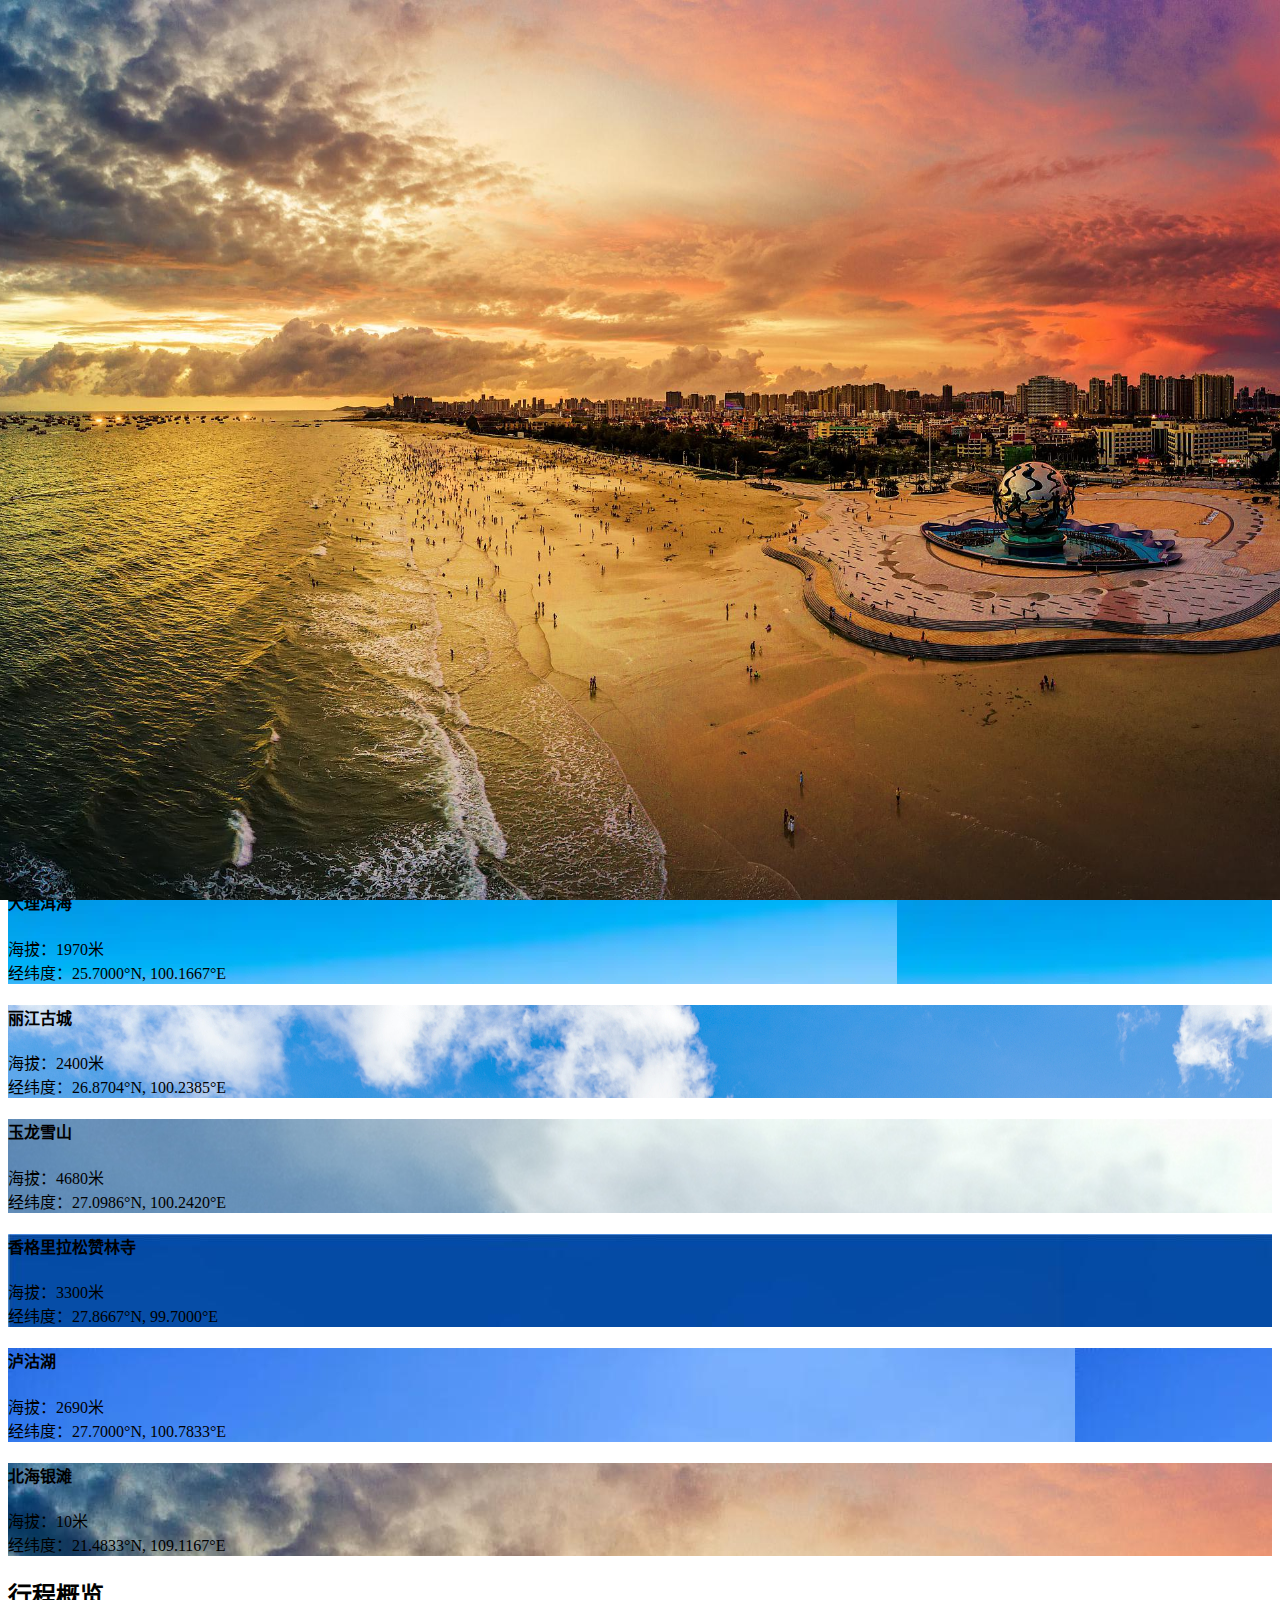
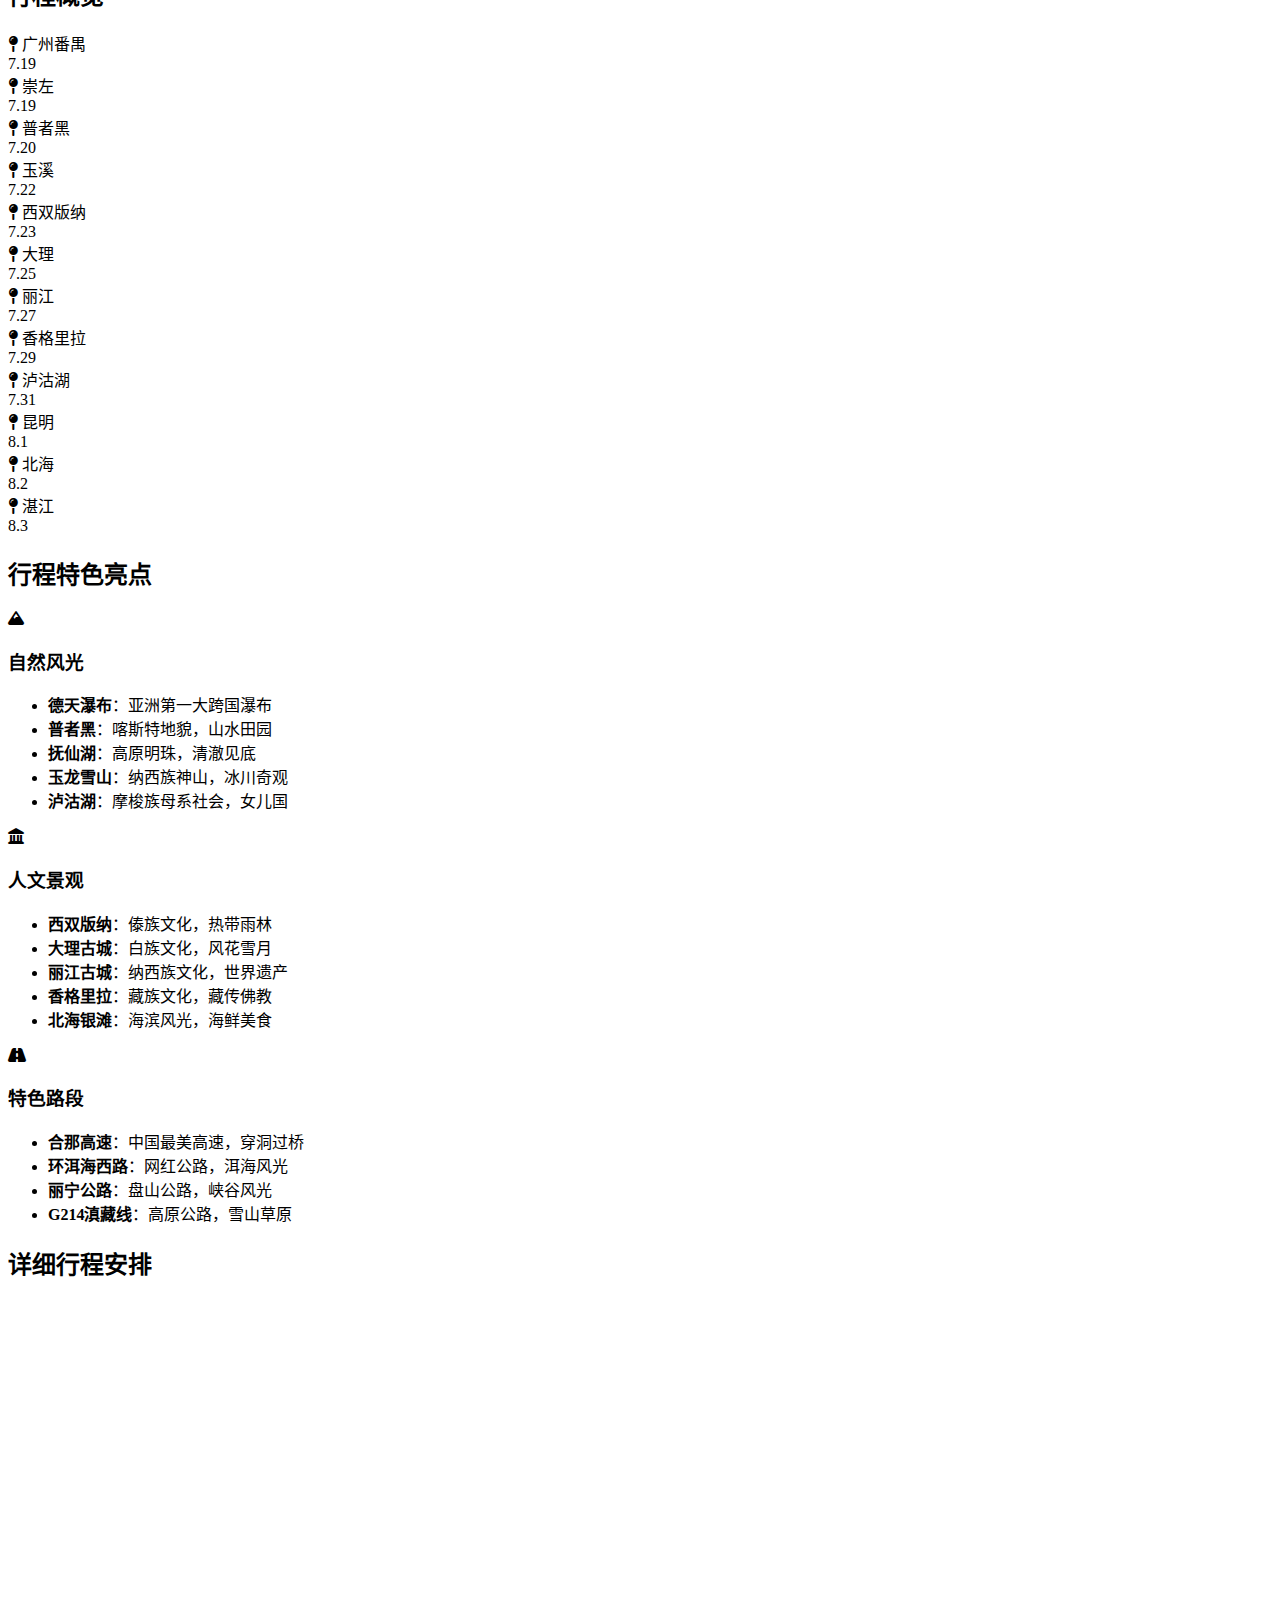
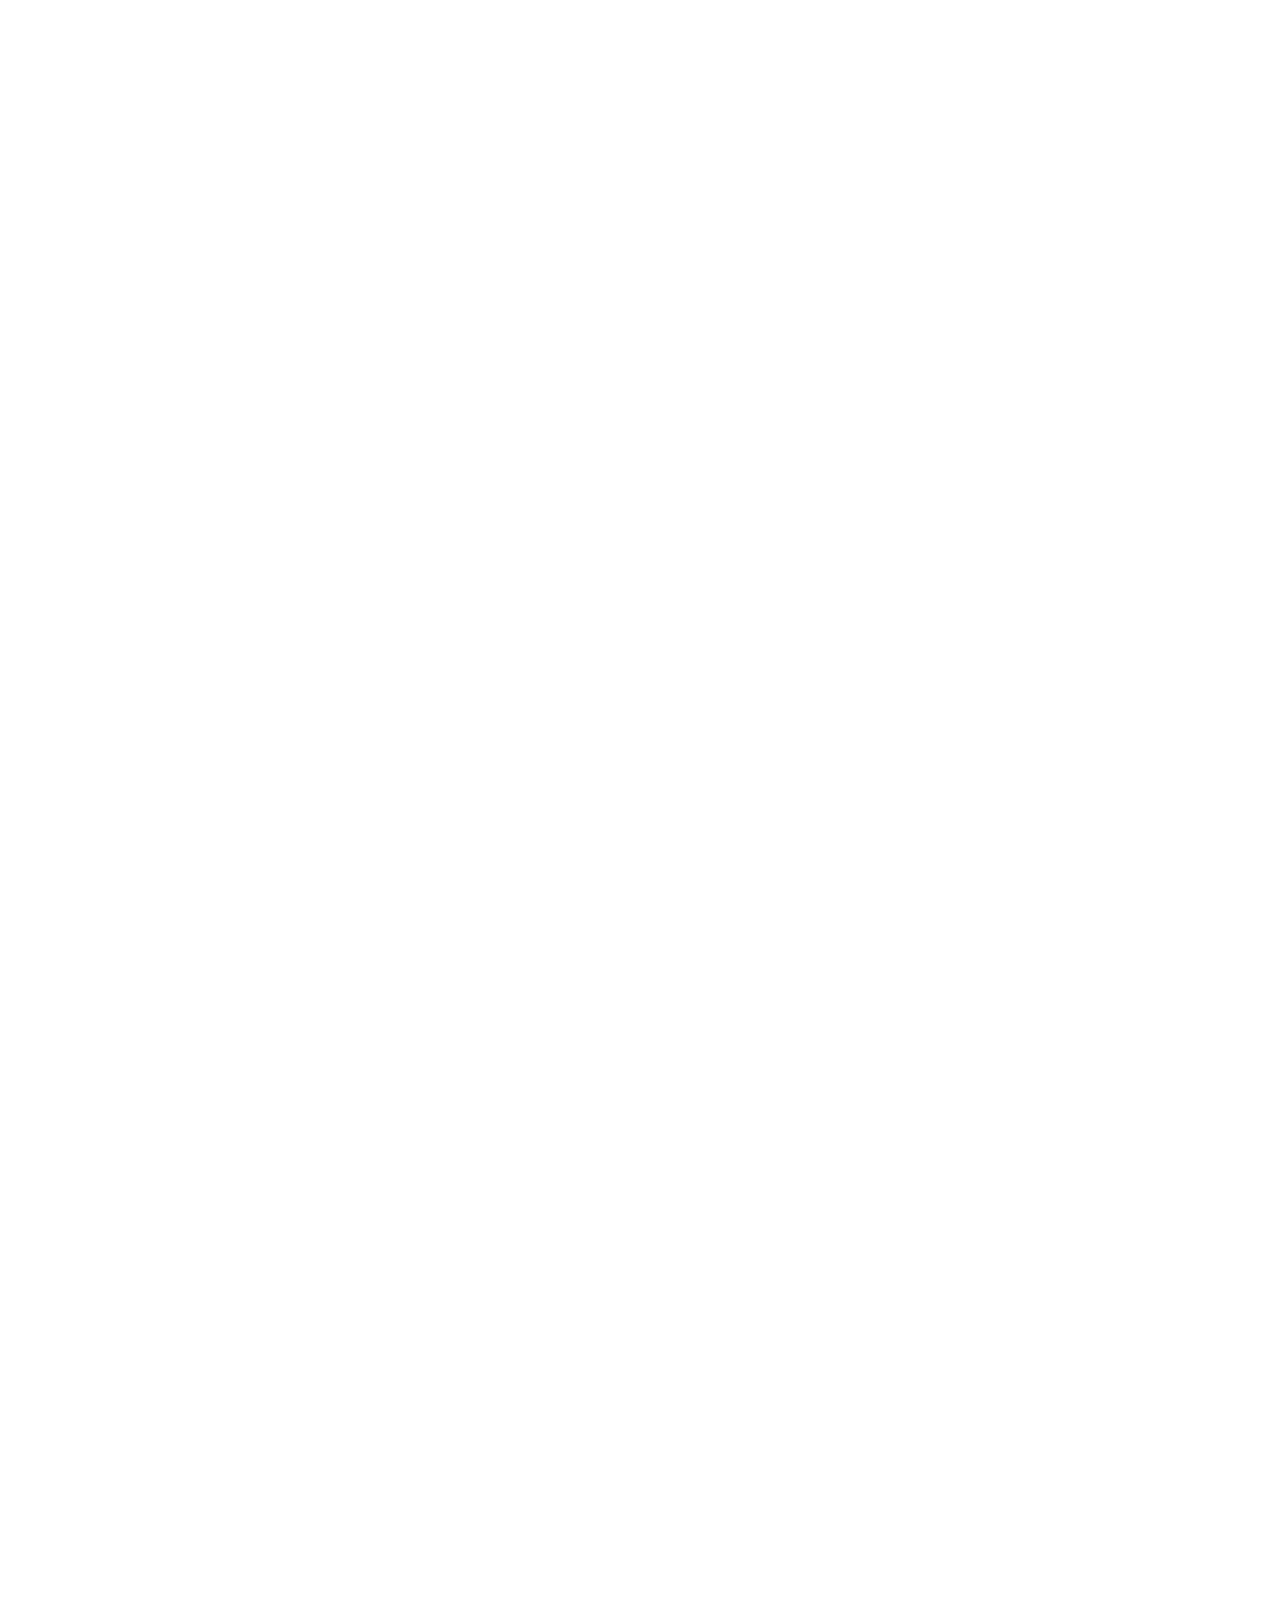
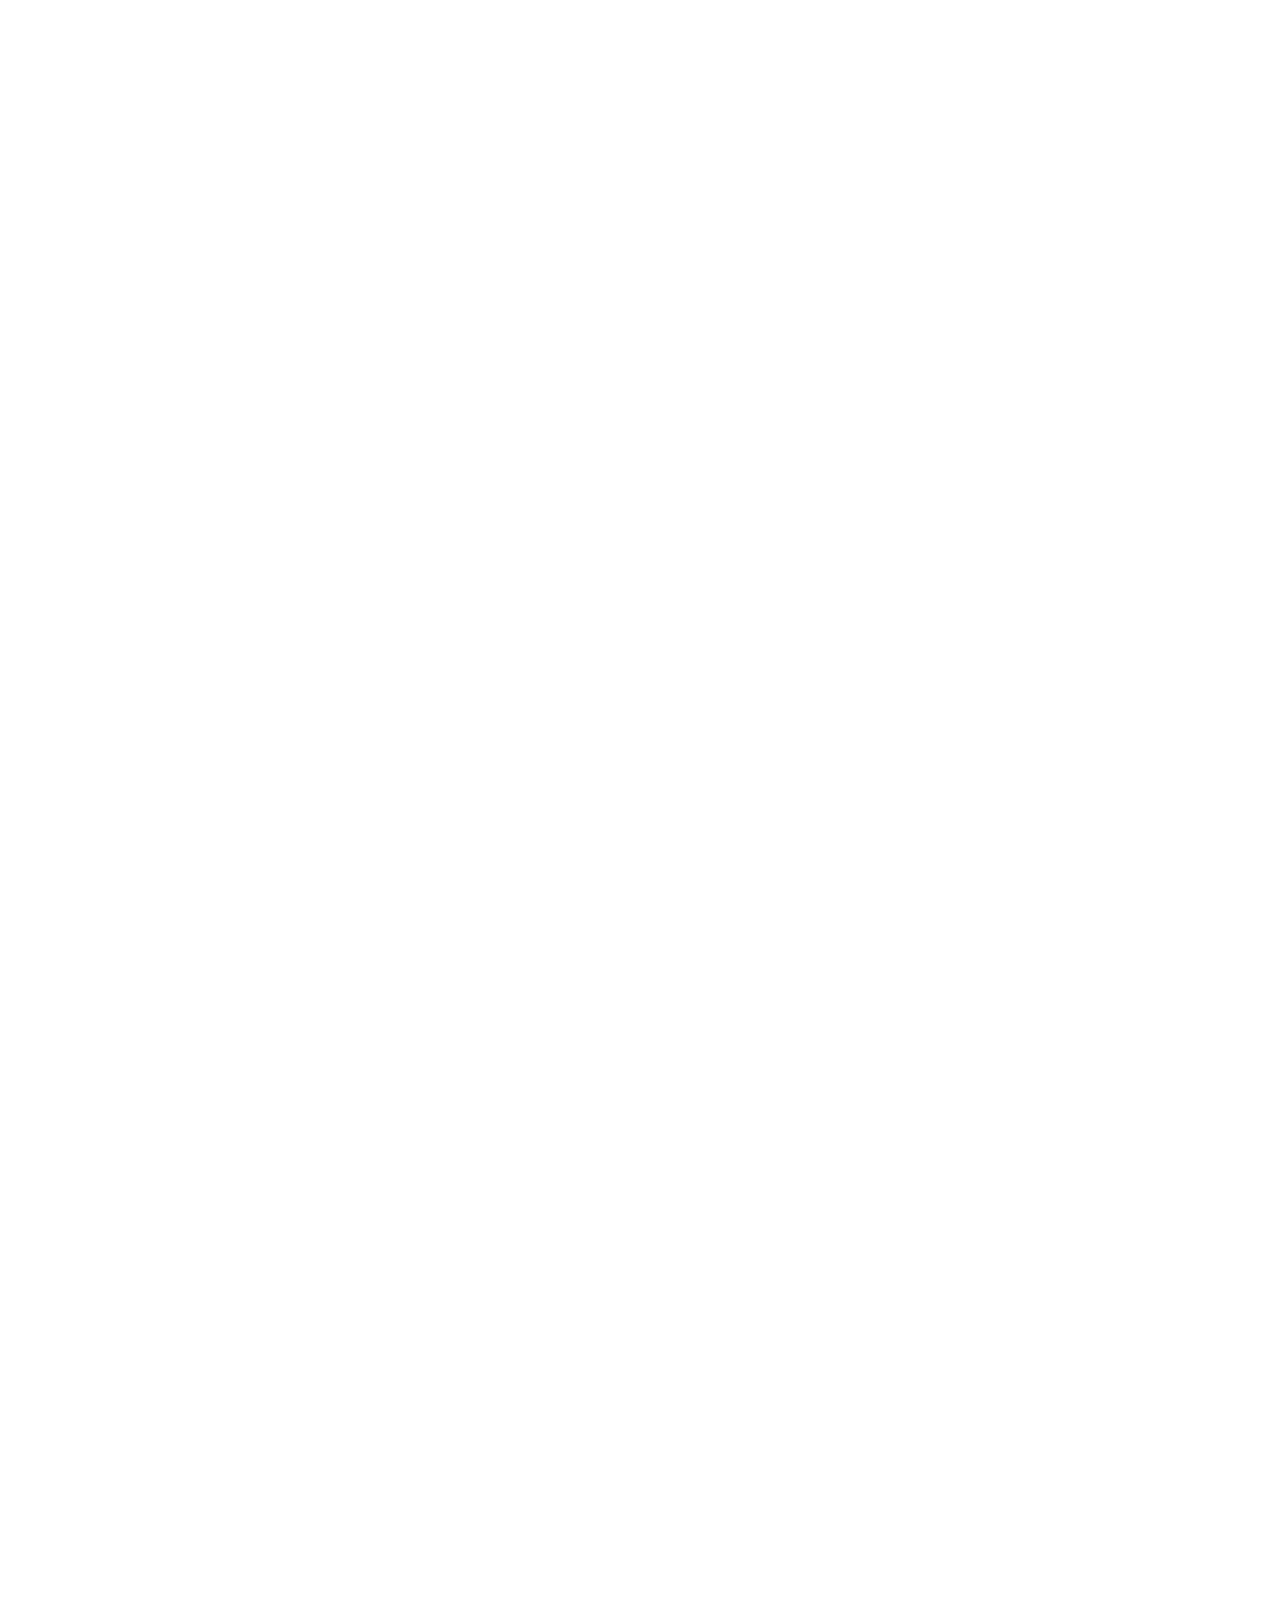
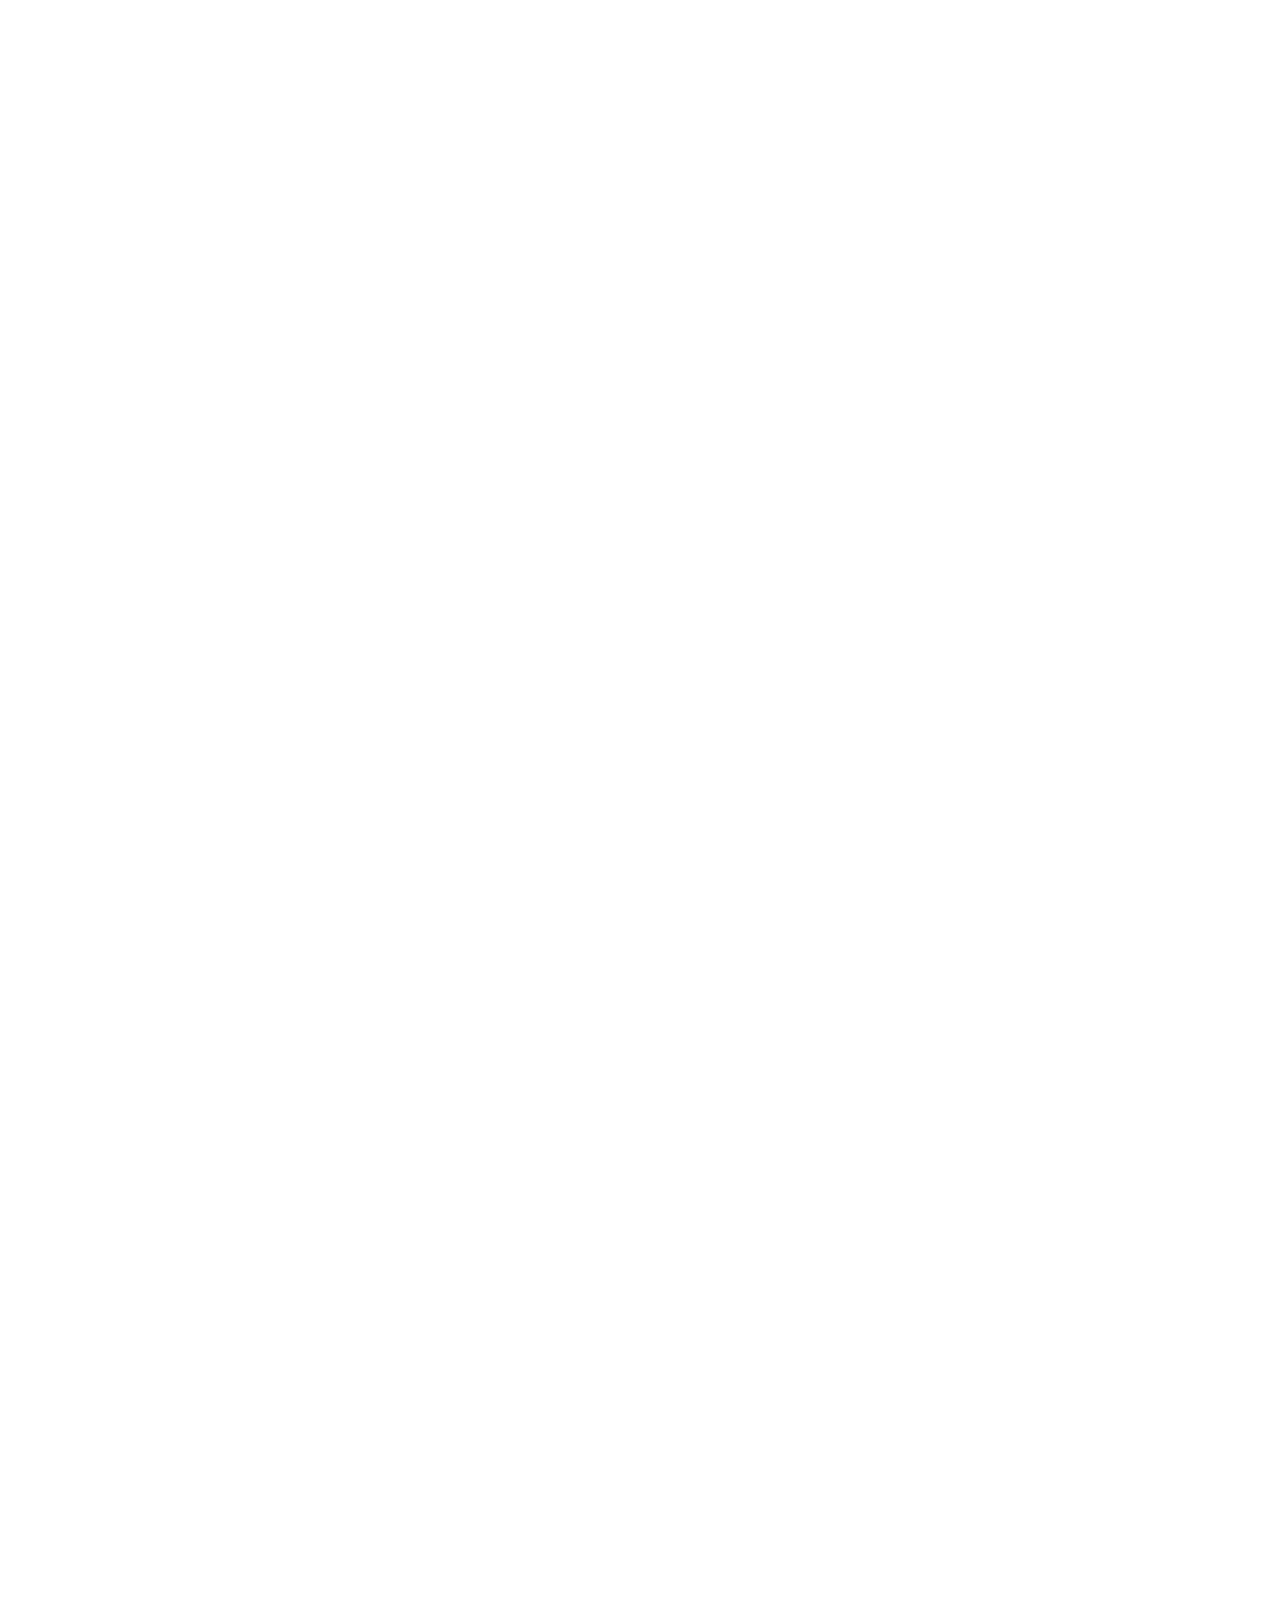
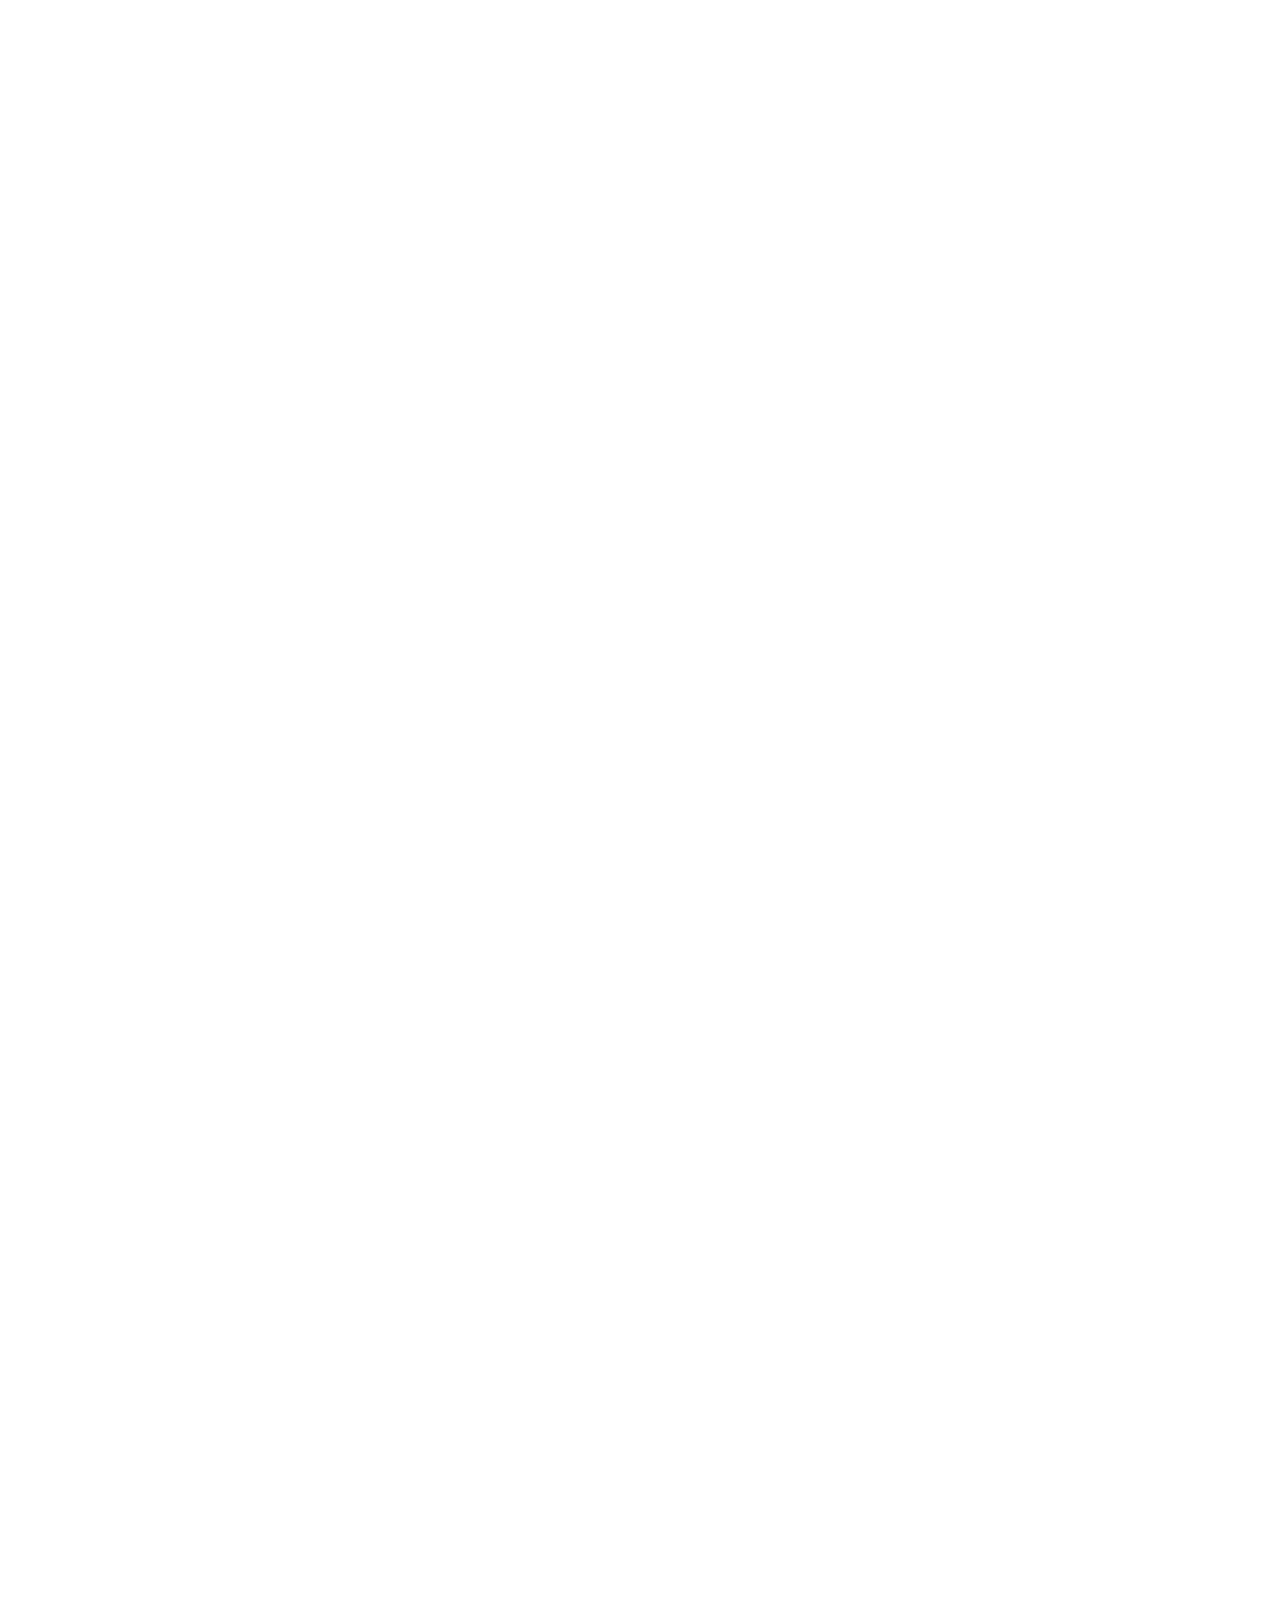
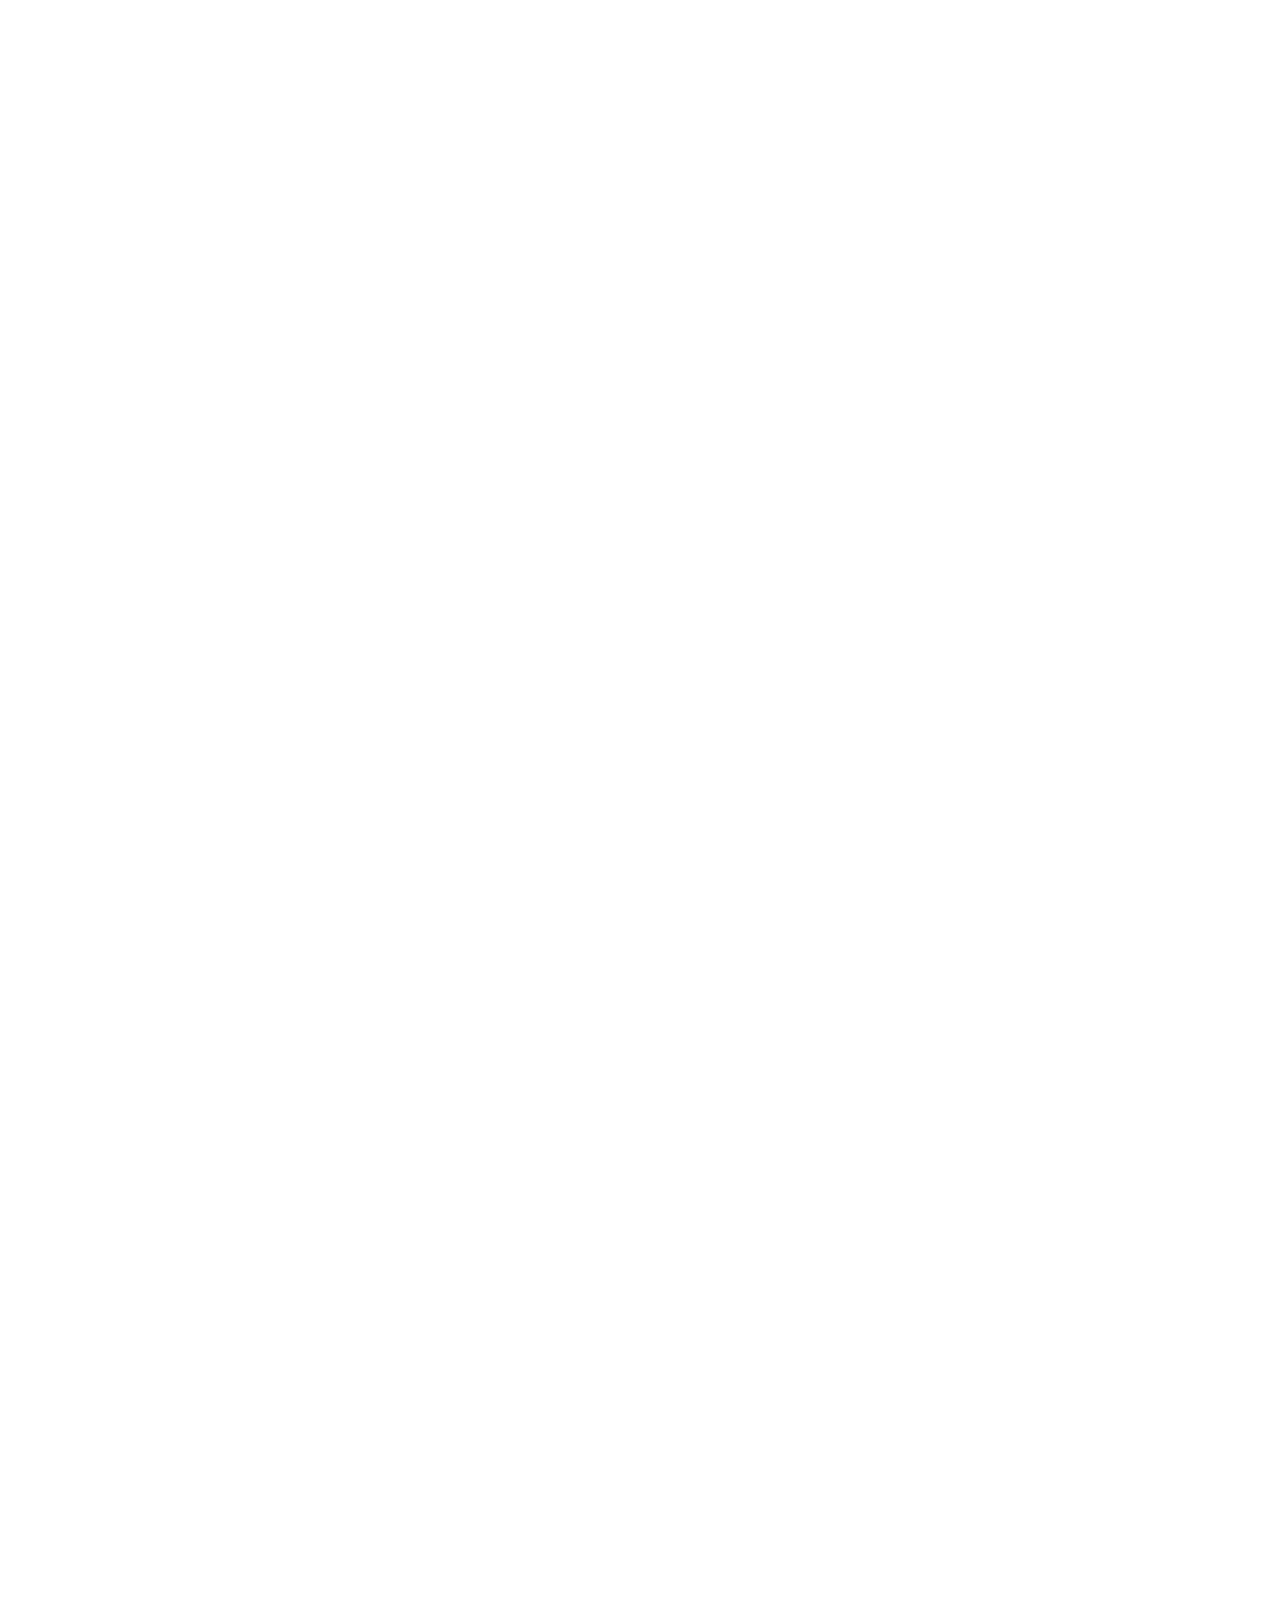
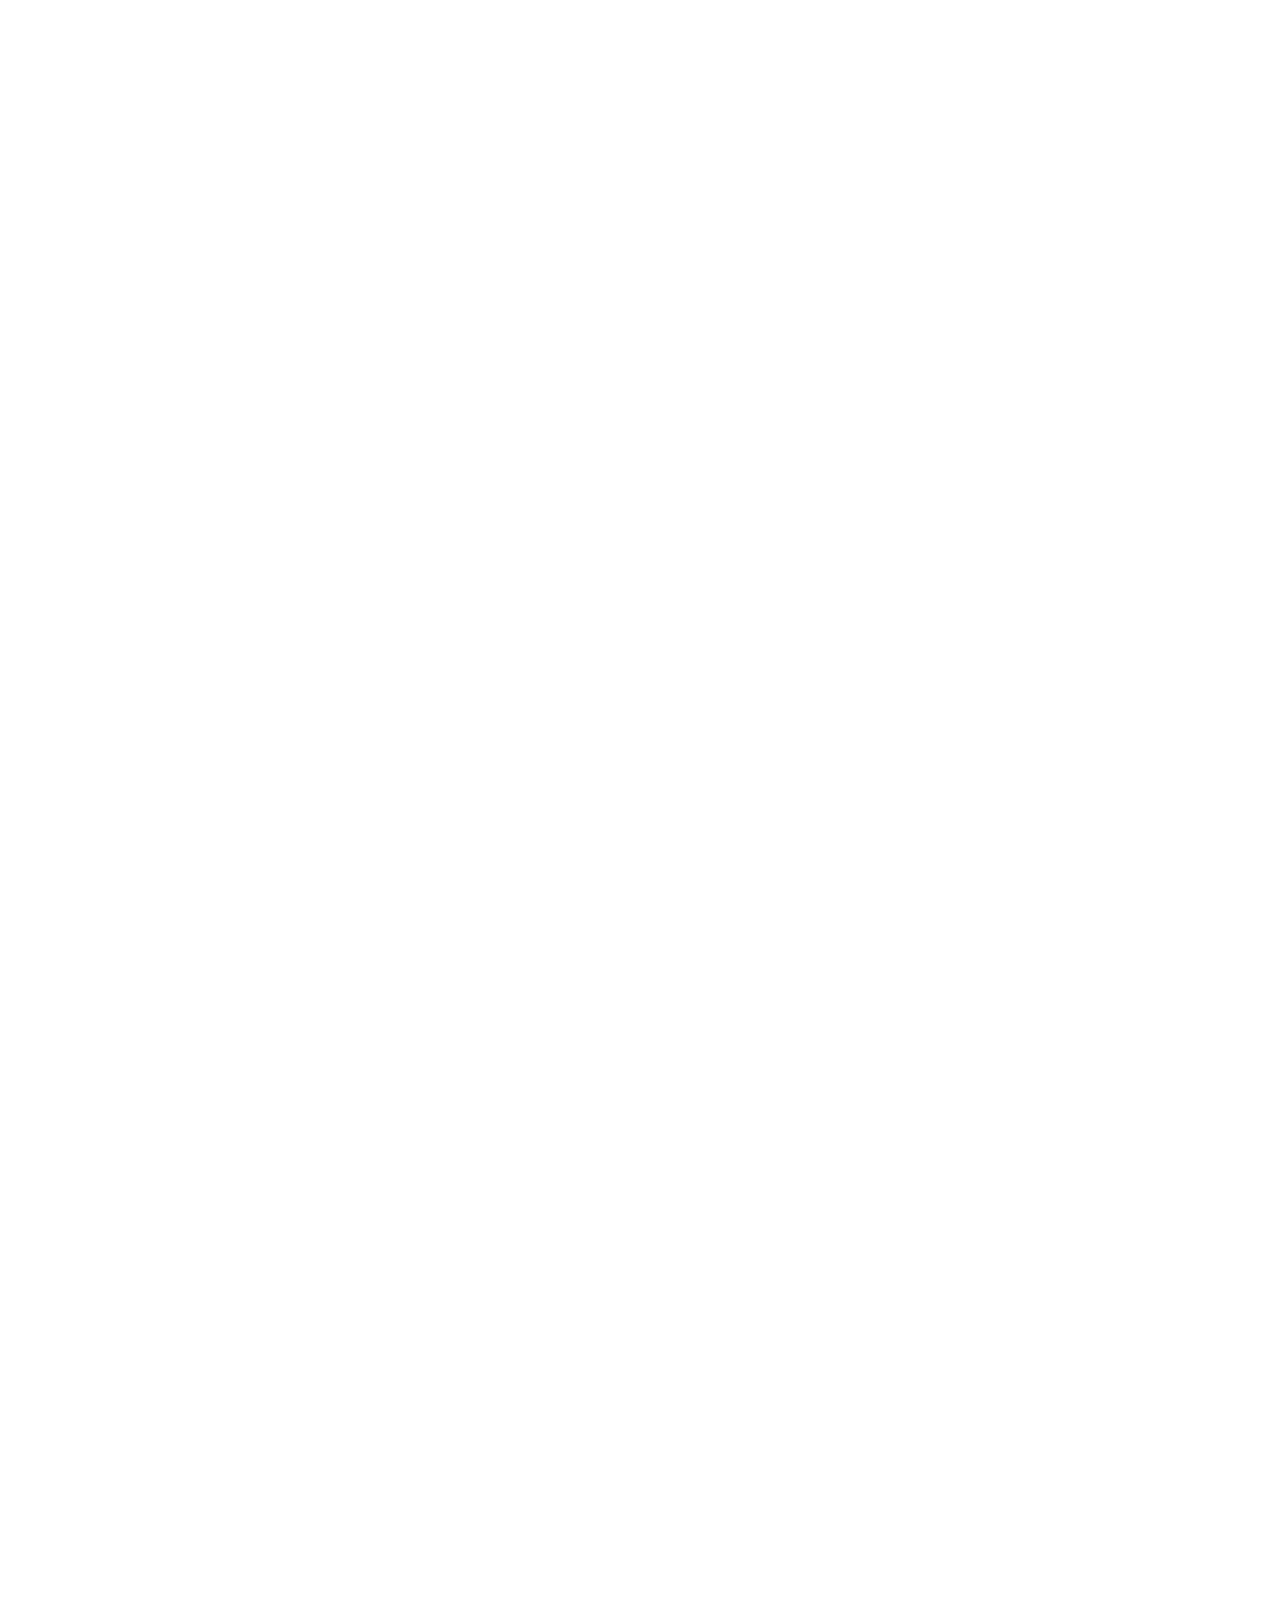
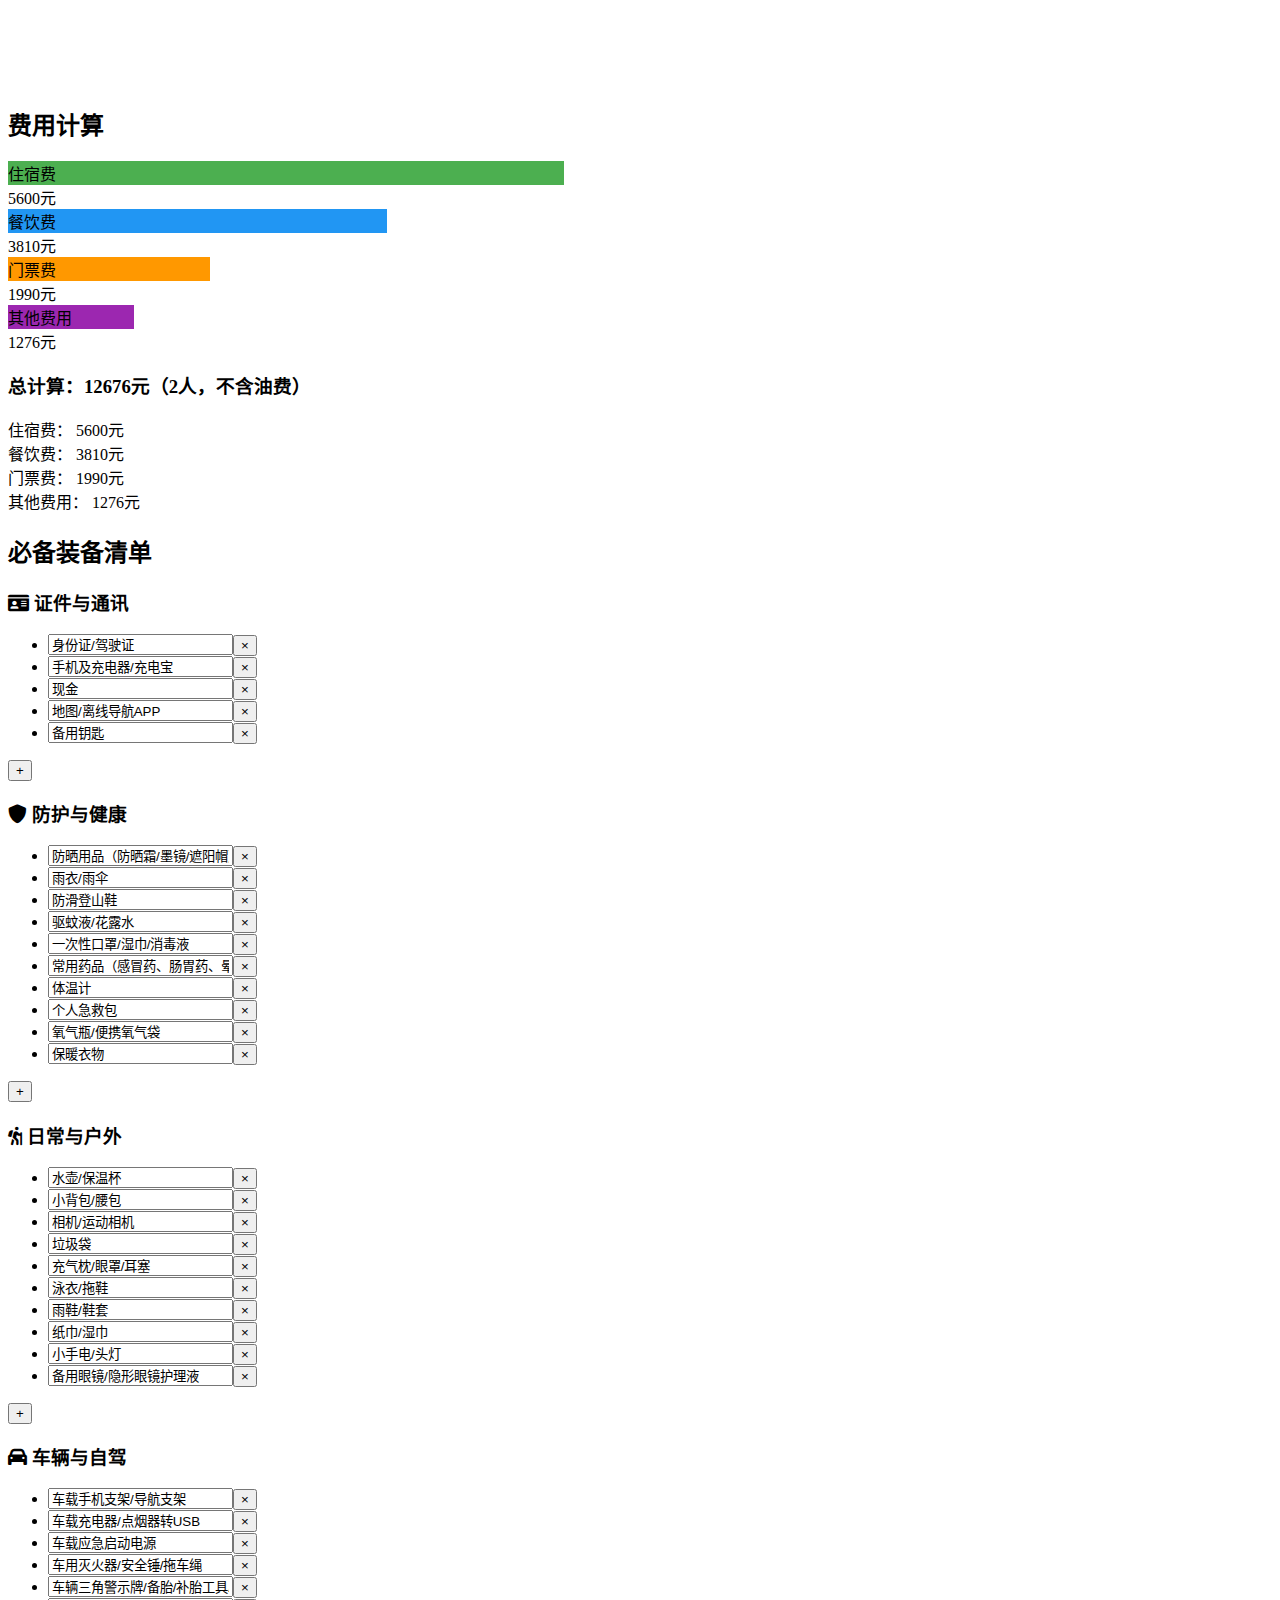
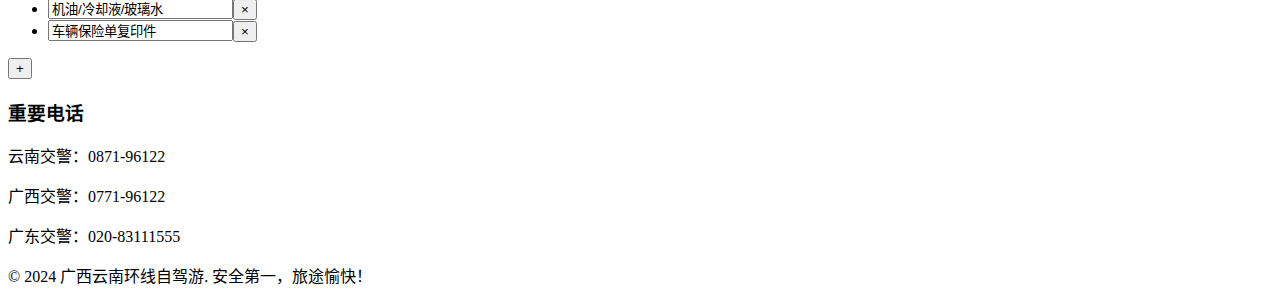
<file: index.html>
<!DOCTYPE html>
<html lang="zh-CN">
<head>
    <meta charset="UTF-8">
    <meta name="viewport" content="width=device-width, initial-scale=1.0">
    <title>16天广西云南环线自驾游 - 完整行程指南</title>
    <link rel="stylesheet" href="styles.css">
    <link href="https://cdnjs.cloudflare.com/ajax/libs/font-awesome/6.0.0/css/all.min.css" rel="stylesheet">
</head>
<body>
    <!-- 导航栏 -->
    <nav class="navbar">
        <div class="nav-container">
            <div class="nav-logo">
                <i class="fas fa-route"></i>
                <span>广西云南环线</span>
            </div>
            <ul class="nav-menu">
                <li><a href="#home">首页</a></li>
                <li><a href="#overview">行程概览</a></li>
                <li><a href="#itinerary">详细行程</a></li>
                <li><a href="#budget">费用计算</a></li>
            </ul>
            <div class="hamburger">
                <span></span>
                <span></span>
                <span></span>
            </div>
        </div>
    </nav>

    <!-- 首页横幅 -->
    <section id="home" class="hero">
        <div class="hero-content">
            <h1>16天广西云南环线自驾游</h1>
            <p class="hero-subtitle">穿越热带雨林，探秘高原雪山，环游最美海岸线</p>
            <div class="hero-stats">
                <div class="stat">
                    <i class="fas fa-calendar-alt"></i>
                    <span>16天</span>
                </div>
                <div class="stat">
                    <i class="fas fa-road"></i>
                    <span>4500km</span>
                </div>
                <div class="stat">
                    <i class="fas fa-map-marker-alt"></i>
                    <span>12个城市</span>
                </div>
                <div class="stat">
                    <i class="fas fa-yen-sign"></i>
                    <span>约12000元</span>
                </div>
                <div class="stat">
                    <i class="fas fa-mountain"></i>
                    <span>10米-4680米</span>
                </div>
            </div>
            <a href="#itinerary" class="cta-button">查看详细行程</a>
        </div>
        <div class="hero-image">
            <div class="image-slider">
                <div class="slide active" style="background-image: url('素材/detianpubu.jpeg')">
                    <img src="素材/detianpubu.jpeg" alt="德天瀑布" style="width:100%;height:100%;object-fit:cover;position:absolute;top:0;left:0;z-index:0;" />
                    <div class="slide-info">
                        <h4>德天瀑布</h4>
                        <p>海拔：500米<br>经纬度：22.8531°N, 106.7222°E</p>
                    </div>
                </div>
                <div class="slide" style="background-image: url('素材/puzhehei.jpeg')">
                    <img src="素材/puzhehei.jpeg" alt="普者黑" style="width:100%;height:100%;object-fit:cover;position:absolute;top:0;left:0;z-index:0;" />
                    <div class="slide-info">
                        <h4>普者黑</h4>
                        <p>海拔：1450米<br>经纬度：24.1167°N, 104.1167°E</p>
                    </div>
                </div>
                <div class="slide" style="background-image: url('素材/fuxianhu.png')">
                    <img src="素材/fuxianhu.png" alt="抚仙湖" style="width:100%;height:100%;object-fit:cover;position:absolute;top:0;left:0;z-index:0;" />
                    <div class="slide-info">
                        <h4>抚仙湖</h4>
                        <p>海拔：1720米<br>经纬度：24.5833°N, 102.8333°E</p>
                    </div>
                </div>
                <div class="slide" style="background-image: url('素材/xishuangbannaredaizhiwuyuan.jpg')">
                    <img src="素材/xishuangbannaredaizhiwuyuan.jpg" alt="西双版纳热带植物园" style="width:100%;height:100%;object-fit:cover;position:absolute;top:0;left:0;z-index:0;" />
                    <div class="slide-info">
                        <h4>西双版纳热带植物园</h4>
                        <p>海拔：600米<br>经纬度：21.9167°N, 101.2667°E</p>
                    </div>
                </div>
                <div class="slide" style="background-image: url('素材/dalierhai.jpg')">
                    <img src="素材/dalierhai.jpg" alt="大理洱海" style="width:100%;height:100%;object-fit:cover;position:absolute;top:0;left:0;z-index:0;" />
                    <div class="slide-info">
                        <h4>大理洱海</h4>
                        <p>海拔：1970米<br>经纬度：25.7000°N, 100.1667°E</p>
                    </div>
                </div>
                <div class="slide" style="background-image: url('素材/lijianggucheng.jpg')">
                    <img src="素材/lijianggucheng.jpg" alt="丽江古城" style="width:100%;height:100%;object-fit:cover;position:absolute;top:0;left:0;z-index:0;" />
                    <div class="slide-info">
                        <h4>丽江古城</h4>
                        <p>海拔：2400米<br>经纬度：26.8704°N, 100.2385°E</p>
                    </div>
                </div>
                <div class="slide" style="background-image: url('素材/yulongxueshan.jpeg')">
                    <img src="素材/yulongxueshan.jpeg" alt="玉龙雪山" style="width:100%;height:100%;object-fit:cover;position:absolute;top:0;left:0;z-index:0;" />
                    <div class="slide-info">
                        <h4>玉龙雪山</h4>
                        <p>海拔：4680米<br>经纬度：27.0986°N, 100.2420°E</p>
                    </div>
                </div>
                <div class="slide" style="background-image: url('素材/songzanlinshi.jpg')">
                    <img src="素材/songzanlinshi.jpg" alt="香格里拉松赞林寺" style="width:100%;height:100%;object-fit:cover;position:absolute;top:0;left:0;z-index:0;" />
                    <div class="slide-info">
                        <h4>香格里拉松赞林寺</h4>
                        <p>海拔：3300米<br>经纬度：27.8667°N, 99.7000°E</p>
                    </div>
                </div>
                <div class="slide" style="background-image: url('素材/luguhu.jpeg')">
                    <img src="素材/luguhu.jpeg" alt="泸沽湖" style="width:100%;height:100%;object-fit:cover;position:absolute;top:0;left:0;z-index:0;" />
                    <div class="slide-info">
                        <h4>泸沽湖</h4>
                        <p>海拔：2690米<br>经纬度：27.7000°N, 100.7833°E</p>
                    </div>
                </div>
                <div class="slide" style="background-image: url('素材/beihaiyintan.jpg')">
                    <img src="素材/beihaiyintan.jpg" alt="北海银滩" style="width:100%;height:100%;object-fit:cover;position:absolute;top:0;left:0;z-index:0;" />
                    <div class="slide-info">
                        <h4>北海银滩</h4>
                        <p>海拔：10米<br>经纬度：21.4833°N, 109.1167°E</p>
                    </div>
                </div>
            </div>
        </div>
    </section>

    <!-- 行程概览 -->
    <section id="overview" class="overview">
        <div class="container">
            <h2>行程概览</h2>
            <div class="route-map">
                <div class="route-line">
                    <div class="route-point" data-city="广州番禺">
                        <i class="fas fa-map-pin"></i>
                        <span>广州番禺</span>
                        <div class="route-date">7.19</div>
                    </div>
                    <div class="route-point" data-city="崇左">
                        <i class="fas fa-map-pin"></i>
                        <span>崇左</span>
                        <div class="route-date">7.19</div>
                    </div>
                    <div class="route-point" data-city="普者黑">
                        <i class="fas fa-map-pin"></i>
                        <span>普者黑</span>
                        <div class="route-date">7.20</div>
                    </div>
                    <div class="route-point" data-city="玉溪">
                        <i class="fas fa-map-pin"></i>
                        <span>玉溪</span>
                        <div class="route-date">7.22</div>
                    </div>
                    <div class="route-point" data-city="西双版纳">
                        <i class="fas fa-map-pin"></i>
                        <span>西双版纳</span>
                        <div class="route-date">7.23</div>
                    </div>
                    <div class="route-point" data-city="大理">
                        <i class="fas fa-map-pin"></i>
                        <span>大理</span>
                        <div class="route-date">7.25</div>
                    </div>
                    <div class="route-point" data-city="丽江">
                        <i class="fas fa-map-pin"></i>
                        <span>丽江</span>
                        <div class="route-date">7.27</div>
                    </div>
                    <div class="route-point" data-city="香格里拉">
                        <i class="fas fa-map-pin"></i>
                        <span>香格里拉</span>
                        <div class="route-date">7.29</div>
                    </div>
                    <div class="route-point" data-city="泸沽湖">
                        <i class="fas fa-map-pin"></i>
                        <span>泸沽湖</span>
                        <div class="route-date">7.31</div>
                    </div>
                    <div class="route-point" data-city="昆明">
                        <i class="fas fa-map-pin"></i>
                        <span>昆明</span>
                        <div class="route-date">8.1</div>
                    </div>
                    <div class="route-point" data-city="北海">
                        <i class="fas fa-map-pin"></i>
                        <span>北海</span>
                        <div class="route-date">8.2</div>
                    </div>
                    <div class="route-point" data-city="湛江">
                        <i class="fas fa-map-pin"></i>
                        <span>湛江</span>
                        <div class="route-date">8.3</div>
                    </div>
                </div>
                <div class="route-timeline"></div>
            </div>
        </div>
    </section>

    <!-- 行程特色亮点 -->
    <section id="highlights" class="highlights-section">
        <div class="container">
            <h2 class="highlights-title">行程特色亮点</h2>
            <div class="highlights-grid">
                <div class="highlight-card nature">
                    <div class="highlight-icon"><i class="fas fa-mountain"></i></div>
                    <h3>自然风光</h3>
                    <ul>
                        <li><strong>德天瀑布</strong>：亚洲第一大跨国瀑布</li>
                        <li><strong>普者黑</strong>：喀斯特地貌，山水田园</li>
                        <li><strong>抚仙湖</strong>：高原明珠，清澈见底</li>
                        <li><strong>玉龙雪山</strong>：纳西族神山，冰川奇观</li>
                        <li><strong>泸沽湖</strong>：摩梭族母系社会，女儿国</li>
                    </ul>
                </div>
                <div class="highlight-card culture">
                    <div class="highlight-icon"><i class="fas fa-landmark"></i></div>
                    <h3>人文景观</h3>
                    <ul>
                        <li><strong>西双版纳</strong>：傣族文化，热带雨林</li>
                        <li><strong>大理古城</strong>：白族文化，风花雪月</li>
                        <li><strong>丽江古城</strong>：纳西族文化，世界遗产</li>
                        <li><strong>香格里拉</strong>：藏族文化，藏传佛教</li>
                        <li><strong>北海银滩</strong>：海滨风光，海鲜美食</li>
                    </ul>
                </div>
                <div class="highlight-card road">
                    <div class="highlight-icon"><i class="fas fa-road"></i></div>
                    <h3>特色路段</h3>
                    <ul>
                        <li><strong>合那高速</strong>：中国最美高速，穿洞过桥</li>
                        <li><strong>环洱海西路</strong>：网红公路，洱海风光</li>
                        <li><strong>丽宁公路</strong>：盘山公路，峡谷风光</li>
                        <li><strong>G214滇藏线</strong>：高原公路，雪山草原</li>
                    </ul>
                </div>
            </div>
        </div>
    </section>

    <!-- 详细行程 -->
    <section id="itinerary" class="itinerary">
        <div class="container">
            <h2>详细行程安排</h2>
            <div class="timeline">
                <!-- 第1天 -->
                <div class="timeline-item">
                    <div class="timeline-date">
                        <span class="day">第1天</span>
                        <span class="date">7.19</span>
                    </div>
                    <div class="timeline-content">
                        <h3>广州番禺 → 崇左</h3>
                        <div class="route-info">
                            <span><i class="fas fa-road"></i> 500km / 5.5h</span>
                            <span><i class="fas fa-clock"></i> 10:00出发 → 15:30到达</span>
                        </div>
                        <div class="attractions">
                            <h4>景点安排</h4>
                            <ul>
                                <li>德天瀑布（16:00-17:30）</li>
                                <li>明仕田园（17:40-19:00）</li>
                            </ul>
                            <div class="ticket-info">门票：德天瀑布80元/人，明仕田园竹筏100元/人</div>
                        </div>
                        <div class="weather-info">
                            <h4>天气路况</h4>
                            <p><strong>天气：</strong>高温湿热（30-35℃），午后多短时暴雨</p>
                            <p><strong>路况：</strong>广昆高速广东段偶有拥堵，崇左至德天瀑布为二级公路，雨天减速慢行</p>
                        </div>
                        <div class="expenses-editor" data-day="1"></div>
                    </div>
                </div>

                <!-- 第2天 -->
                <div class="timeline-item">
                    <div class="timeline-date">
                        <span class="day">第2天</span>
                        <span class="date">7.20</span>
                    </div>
                    <div class="timeline-content">
                        <h3>崇左 → 普者黑</h3>
                        <div class="route-info">
                            <span><i class="fas fa-road"></i> 500km / 6h</span>
                            <span><i class="fas fa-clock"></i> 8:00出发 → 14:00到达</span>
                        </div>
                        <div class="attractions">
                            <h4>景点安排</h4>
                            <ul>
                                <li>青龙山日落（17:00-18:00）</li>
                                <li>仙人洞村（19:00-20:00）</li>
                            </ul>
                        </div>
                        <div class="weather-info">
                            <h4>天气路况</h4>
                            <p><strong>天气：</strong>多雨（25-30℃），山区易起雾，能见度低</p>
                            <p><strong>路况：</strong>合那高速多穿洞和桥梁，雨天需开启雾灯</p>
                        </div>
                        <div class="expenses-editor" data-day="2"></div>
                    </div>
                </div>

                <!-- 第3天 -->
                <div class="timeline-item">
                    <div class="timeline-date">
                        <span class="day">第3天</span>
                        <span class="date">7.21</span>
                    </div>
                    <div class="timeline-content">
                        <h3>普者黑全天</h3>
                        <div class="route-info">
                            <span><i class="fas fa-road"></i> - </span>
                            <span><i class="fas fa-clock"></i> 全天</span>
                        </div>
                        <div class="attractions">
                            <h4>景点安排</h4>
                            <ul>
                                <li>柳叶舟（9:00-10:30）</li>
                                <li>溶洞（11:00-12:00）</li>
                                <li>菜花箐村（14:30-16:00）</li>
                            </ul>
                            <div class="ticket-info">门票：柳叶舟200元/人</div>
                        </div>
                        <div class="weather-info">
                            <h4>天气路况</h4>
                            <p><strong>天气：</strong>多云转阵雨（24-29℃），雨后山路湿滑</p>
                            <p><strong>路况：</strong>村内道路多为水泥路，宽度仅容两车交汇，建议将车停民宿后步行；青龙山登山步道雨后泥泞，穿防滑鞋</p>
                        </div>
                        <div class="expenses-editor" data-day="3"></div>
                    </div>
                </div>

                <!-- 第4天 -->
                <div class="timeline-item">
                    <div class="timeline-date">
                        <span class="day">第4天</span>
                        <span class="date">7.22</span>
                    </div>
                    <div class="timeline-content">
                        <h3>普者黑 → 玉溪</h3>
                        <div class="route-info">
                            <span><i class="fas fa-road"></i> 450km / 5.5h</span>
                            <span><i class="fas fa-clock"></i> 8:00出发 → 13:30到达</span>
                        </div>
                        <div class="attractions">
                            <h4>景点安排</h4>
                            <ul>
                                <li>禄充风景区（14:00-15:30）</li>
                                <li>明星鱼洞（16:00-17:00）</li>
                            </ul>
                        </div>
                        <div class="weather-info">
                            <h4>天气路况</h4>
                            <p><strong>天气：</strong>晴热（26-32℃），午后紫外线强</p>
                            <p><strong>路况：</strong>广昆高速云南段路面平整，服务区完善；抚仙湖环湖路为柏油路，部分路段沿湖无护栏，减速慢行</p>
                        </div>
                        <div class="expenses-editor" data-day="4"></div>
                    </div>
                </div>

                <!-- 第5天 -->
                <div class="timeline-item">
                    <div class="timeline-date">
                        <span class="day">第5天</span>
                        <span class="date">7.23</span>
                    </div>
                    <div class="timeline-content">
                        <h3>玉溪 → 西双版纳</h3>
                        <div class="route-info">
                            <span><i class="fas fa-road"></i> 450km / 5.5h</span>
                            <span><i class="fas fa-clock"></i> 8:00出发 → 13:30到达</span>
                        </div>
                        <div class="attractions">
                            <h4>景点安排</h4>
                            <ul>
                                <li>曼听公园（14:30-16:00）</li>
                                <li>星光夜市（19:00-21:00）</li>
                            </ul>
                        </div>
                        <div class="weather-info">
                            <h4>天气路况</h4>
                            <p><strong>天气：</strong>高温高湿（28-35℃），多雷阵雨，傍晚转晴</p>
                            <p><strong>路况：</strong>昆磨高速（思小高速段）穿热带雨林，多弯道和长下坡，需检查刹车；景洪市区交通拥堵，告庄附近停车位紧张</p>
                        </div>
                        <div class="expenses-editor" data-day="5"></div>
                    </div>
                </div>

                <!-- 第6天 -->
                <div class="timeline-item">
                    <div class="timeline-date">
                        <span class="day">第6天</span>
                        <span class="date">7.24</span>
                    </div>
                    <div class="timeline-content">
                        <h3>西双版纳全天</h3>
                        <div class="route-info">
                            <span><i class="fas fa-road"></i> - </span>
                            <span><i class="fas fa-clock"></i> 全天</span>
                        </div>
                        <div class="attractions">
                            <h4>景点安排</h4>
                            <ul>
                                <li>中科院植物园（8:30-11:30）</li>
                                <li>野象谷（15:30-17:30）</li>
                            </ul>
                            <div class="ticket-info">门票：中科院植物园80元/人，野象谷60元/人，牧象198元/人 <span style="color:red;font-weight:bold">（中科院植物园、野象谷牧象需提前1天预约）</span></div>
                        </div>
                        <div class="weather-info">
                            <h4>天气路况</h4>
                            <p><strong>天气：</strong>暴雨转多云（27-34℃），午后可能有雷暴</p>
                            <p><strong>路况：</strong>植物园至野象谷为柏油路，雨天路滑；野象谷景区内道路多土路，雨后泥泞，穿防滑鞋</p>
                        </div>
                        <div class="expenses-editor" data-day="6"></div>
                    </div>
                </div>

                <!-- 第7天 -->
                <div class="timeline-item">
                    <div class="timeline-date">
                        <span class="day">第7天</span>
                        <span class="date">7.25</span>
                    </div>
                    <div class="timeline-content">
                        <h3>西双版纳 → 大理</h3>
                        <div class="route-info">
                            <span><i class="fas fa-road"></i> 600km / 8h</span>
                            <span><i class="fas fa-clock"></i> 6:00出发 → 14:00到达</span>
                        </div>
                        <div class="attractions">
                            <h4>景点安排</h4>
                            <ul>
                                <li>大理古城（16:00-18:00）</li>
                                <li>五华楼夜景（19:00-19:30）</li>
                            </ul>
                        </div>
                        <div class="weather-info">
                            <h4>天气路况</h4>
                            <p><strong>天气：</strong>多云（20-28℃），高原紫外线强，傍晚转凉</p>
                            <p><strong>路况：</strong>昆磨高速转大丽高速，楚雄至祥云段多桥梁，雨天无明显积水；大理古城周边道路平整，停车方便</p>
                        </div>
                        <div class="expenses-editor" data-day="7"></div>
                    </div>
                </div>

                <!-- 第8天 -->
                <div class="timeline-item">
                    <div class="timeline-date">
                        <span class="day">第8天</span>
                        <span class="date">7.26</span>
                    </div>
                    <div class="timeline-content">
                        <h3>大理环洱海全天</h3>
                        <div class="route-info">
                            <span><i class="fas fa-road"></i> 130km / 轻松驾驶</span>
                            <span><i class="fas fa-clock"></i> 全天</span>
                        </div>
                        <div class="attractions">
                            <h4>景点安排</h4>
                            <ul>
                                <li>崇圣寺三塔（9:00-10:30）</li>
                                <li>喜洲古镇（11:30-13:00）</li>
                                <li>磻溪S弯（14:30-16:30）</li>
                                <li>双廊（17:30-18:30）</li>
                            </ul>
                            <div class="ticket-info">门票：崇圣寺三塔75元/人，景区电瓶车25元/人，磻溪S弯电动车30元/天</div>
                        </div>
                        <div class="weather-info">
                            <h4>天气路况</h4>
                            <p><strong>天气：</strong>晴间多云（19-27℃），洱海风大</p>
                            <p><strong>路况：</strong>环洱海西路（磻溪至喜洲）为网红公路，游客多，需注意避让行人；双廊古镇内道路狭窄，建议将车停古镇外停车场</p>
                        </div>
                        <div class="expenses-editor" data-day="8"></div>
                    </div>
                </div>

                <!-- 第9天 -->
                <div class="timeline-item">
                    <div class="timeline-date">
                        <span class="day">第9天</span>
                        <span class="date">7.27</span>
                    </div>
                    <div class="timeline-content">
                        <h3>大理 → 丽江</h3>
                        <div class="route-info">
                            <span><i class="fas fa-road"></i> 180km / 2.5h</span>
                            <span><i class="fas fa-clock"></i> 10:00出发 → 12:30到达</span>
                        </div>
                        <div class="attractions">
                            <h4>景点安排</h4>
                            <ul>
                                <li>束河古镇（13:00-14:30）</li>
                                <li>丽江古城（15:30-18:00）</li>
                            </ul>
                            <div class="ticket-info">古城维护费50元/人</div>
                        </div>
                        <div class="weather-info">
                            <h4>天气路况</h4>
                            <p><strong>天气：</strong>多云转阴（18-25℃），傍晚可能有小雨</p>
                            <p><strong>路况：</strong>大丽高速为双向四车道，路面平整；丽江古城周边多盘山路，雨天无积水，束河古镇内禁止机动车通行</p>
                        </div>
                        <div class="expenses-editor" data-day="9"></div>
                    </div>
                </div>

                <!-- 第10天 -->
                <div class="timeline-item">
                    <div class="timeline-date">
                        <span class="day">第10天</span>
                        <span class="date">7.28</span>
                    </div>
                    <div class="timeline-content">
                        <h3>丽江 → 玉龙雪山</h3>
                        <div class="route-info">
                            <span><i class="fas fa-road"></i> 40km / 40分钟</span>
                            <span><i class="fas fa-clock"></i> 8:00出发 → 8:40到达</span>
                        </div>
                        <div class="attractions">
                            <h4>景点安排</h4>
                            <ul>
                                <li>冰川公园（8:00-11:00）</li>
                                <li>蓝月谷（13:30-15:30）</li>
                            </ul>
                            <div class="ticket-info">门票：玉龙雪山索道140元/人，蓝月谷电瓶车60元/人，氧气瓶30元/罐 <span style="color:red;font-weight:bold">（玉龙雪山索道票需提前1天20:00预约抢票）</span></div>
                        </div>
                        <div class="weather-info">
                            <h4>天气路况</h4>
                            <p><strong>天气：</strong>晴（10-20℃），山顶可能有积雪，风大寒冷</p>
                            <p><strong>路况：</strong>丽江至玉龙雪山为柏油路，弯道多，部分路段海拔上升快，需缓慢驾驶；景区内道路为水泥路，停车场充足</p>
                        </div>
                        <div class="expenses-editor" data-day="10"></div>
                    </div>
                </div>

                <!-- 第11天 -->
                <div class="timeline-item">
                    <div class="timeline-date">
                        <span class="day">第11天</span>
                        <span class="date">7.29</span>
                    </div>
                    <div class="timeline-content">
                        <h3>丽江 → 虎跳峡 → 香格里拉</h3>
                        <div class="route-info">
                            <span><i class="fas fa-road"></i> 180km / 6.5h</span>
                            <span><i class="fas fa-clock"></i> 7:00出发 → 17:00到达</span>
                        </div>
                        <div class="attractions">
                            <h4>景点安排</h4>
                            <ul>
                                <li>虎跳峡徒步（9:00-12:30）</li>
                                <li>松赞林寺（17:30-19:00）</li>
                                <li>独克宗古城（19:30-20:30）</li>
                            </ul>
                            <div class="ticket-info">门票：松赞林寺90元/人，登山杖20元/根 <span style="color:red;font-weight:bold">（松赞林寺需提前1天预约）</span></div>
                        </div>
                        <div class="weather-info">
                            <h4>天气路况</h4>
                            <p><strong>天气：</strong>小雨转多云（15-22℃），虎跳峡多雾，香格里拉傍晚转晴</p>
                            <p><strong>路况：</strong>丽宁公路（丽江至虎跳峡）多盘山路，雨天易有落石，需观察路况；虎跳峡至香格里拉为G214滇藏线，部分路段施工，减速慢行</p>
                        </div>
                        <div class="expenses-editor" data-day="11"></div>
                    </div>
                </div>

                <!-- 第12天 -->
                <div class="timeline-item">
                    <div class="timeline-date">
                        <span class="day">第12天</span>
                        <span class="date">7.30</span>
                    </div>
                    <div class="timeline-content">
                        <h3>香格里拉全天</h3>
                        <div class="route-info">
                            <span><i class="fas fa-road"></i> 30km / 轻松驾驶</span>
                            <span><i class="fas fa-clock"></i> 全天</span>
                        </div>
                        <div class="attractions">
                            <h4>景点安排</h4>
                            <ul>
                                <li>普达措（9:00-12:00）</li>
                                <li>纳帕海（15:00-17:00）</li>
                            </ul>
                            <div class="ticket-info">门票：普达措60元/人，纳帕海马车50元/人 <span style="color:red;font-weight:bold">（普达措国家公园需提前1天预约）</span></div>
                        </div>
                        <div class="weather-info">
                            <h4>天气路况</h4>
                            <p><strong>天气：</strong>中雨转小雨（12-18℃），高原温差大，需穿外套</p>
                            <p><strong>路况：</strong>香格里拉至普达措为柏油路，部分路段泥泞；纳帕海环湖路为土路，雨天积水，建议乘马车而非自驾</p>
                        </div>
                        <div class="expenses-editor" data-day="12"></div>
                    </div>
                </div>

                <!-- 第13天 -->
                <div class="timeline-item">
                    <div class="timeline-date">
                        <span class="day">第13天</span>
                        <span class="date">7.31</span>
                    </div>
                    <div class="timeline-content">
                        <h3>香格里拉 → 泸沽湖</h3>
                        <div class="route-info">
                            <span><i class="fas fa-road"></i> 280km / 5.5h</span>
                            <span><i class="fas fa-clock"></i> 8:00出发 → 13:30到达</span>
                        </div>
                        <div class="attractions">
                            <h4>景点安排</h4>
                            <ul>
                                <li>里格半岛+猪槽船（15:00-17:00）</li>
                                <li>里格观景台日落（18:00-18:30）</li>
                            </ul>
                        </div>
                        <div class="weather-info">
                            <h4>天气路况</h4>
                            <p><strong>天气：</strong>多云（18-25℃），午后有阵雨，湖面多雾</p>
                            <p><strong>路况：</strong>香格里拉至泸沽湖为G214转丽宁公路，多盘山路和长下坡，雨天刹车易过热，建议定时休息；泸沽湖环湖路为柏油路，部分路段沿湖无护栏，减速慢行</p>
                        </div>
                        <div class="expenses-editor" data-day="13"></div>
                    </div>
                </div>

                <!-- 第14天 -->
                <div class="timeline-item">
                    <div class="timeline-date">
                        <span class="day">第14天</span>
                        <span class="date">8.1</span>
                    </div>
                    <div class="timeline-content">
                        <h3>泸沽湖 → 昆明</h3>
                        <div class="route-info">
                            <span><i class="fas fa-road"></i> 500km / 6h</span>
                            <span><i class="fas fa-clock"></i> 10:00出发 → 16:00到达</span>
                        </div>
                        <div class="attractions">
                            <h4>景点安排</h4>
                            <ul>
                                <li>五彩滩日出（7:00-7:30）</li>
                                <li>王妃岛（8:00-9:30）</li>
                                <li>斗南花市（16:30-18:30）</li>
                            </ul>
                        </div>
                        <div class="weather-info">
                            <h4>天气路况</h4>
                            <p><strong>天气：</strong>晴热（25-32℃），中途可能有雷阵雨</p>
                            <p><strong>路况：</strong>泸沽湖至昆明为宁泸高速转杭瑞高速，永胜段多隧道，雨天需开启车灯；楚雄至昆明段为双向六车道，路况佳</p>
                        </div>
                        <div class="expenses-editor" data-day="14"></div>
                    </div>
                </div>

                <!-- 第15天 -->
                <div class="timeline-item">
                    <div class="timeline-date">
                        <span class="day">第15天</span>
                        <span class="date">8.2</span>
                    </div>
                    <div class="timeline-content">
                        <h3>昆明 → 北海</h3>
                        <div class="route-info">
                            <span><i class="fas fa-road"></i> 600km / 6.5h</span>
                            <span><i class="fas fa-clock"></i> 8:00出发 → 14:30到达</span>
                        </div>
                        <div class="attractions">
                            <h4>景点安排</h4>
                            <ul>
                                <li>银滩（16:00-18:00）</li>
                                <li>侨港风情街（19:00-20:30）</li>
                            </ul>
                        </div>
                        <div class="weather-info">
                            <h4>天气路况</h4>
                            <p><strong>天气：</strong>多云转晴（28-33℃），风力3-4级，可能受台风外围影响</p>
                            <p><strong>路况：</strong>广昆高速转玉铁高速，路面平整，服务区完善；北海银滩周边道路为柏油路，沿海风力大，注意防风</p>
                        </div>
                        <div class="expenses-editor" data-day="15"></div>
                    </div>
                </div>

                <!-- 第16天 -->
                <div class="timeline-item">
                    <div class="timeline-date">
                        <span class="day">第16天</span>
                        <span class="date">8.3</span>
                    </div>
                    <div class="timeline-content">
                        <h3>北海 → 湛江</h3>
                        <div class="route-info">
                            <span><i class="fas fa-road"></i> 200km / 2.5h</span>
                            <span><i class="fas fa-clock"></i> 10:00出发 → 12:30到达</span>
                        </div>
                        <div class="attractions">
                            <h4>景点安排</h4>
                            <ul>
                                <li>金沙湾（14:00-16:00）</li>
                                <li>赤坎老街（17:00-18:30）</li>
                            </ul>
                        </div>
                        <div class="weather-info">
                            <h4>天气路况</h4>
                            <p><strong>天气：</strong>晴（27-32℃），沿海湿度大，午后有海风</p>
                            <p><strong>路况：</strong>兰海高速北海至湛江段为双向四车道，路面平整；湛江市区金沙湾周边道路宽敞，赤坎老街为骑楼步行街，禁止机动车进入</p>
                        </div>
                        <div class="expenses-editor" data-day="16"></div>
                    </div>
                </div>
            </div>
        </div>
    </section>

    <!-- 费用预算 -->
    <section id="budget" class="budget">
        <div class="container">
            <h2>费用计算</h2>
            <div class="budget-overview">
                <div class="budget-chart">
                    <div class="chart-item">
                        <div class="chart-bar" style="width: 47%; background: #4CAF50;">
                            <span>住宿费</span>
                        </div>
                        <span class="amount">5600元</span>
                    </div>
                    <div class="chart-item">
                        <div class="chart-bar" style="width: 27%; background: #2196F3;">
                            <span>餐饮费</span>
                        </div>
                        <span class="amount">3200元</span>
                    </div>
                    <div class="chart-item">
                        <div class="chart-bar" style="width: 17%; background: #FF9800;">
                            <span>门票费</span>
                        </div>
                        <span class="amount">2000元</span>
                    </div>
                    <div class="chart-item">
                        <div class="chart-bar" style="width: 9%; background: #9C27B0;">
                            <span>其他费用</span>
                        </div>
                        <span class="amount">1200元</span>
                    </div>
                </div>
                <div class="budget-summary">
                    <h3>总计算：12000元（2人，不含油费）</h3>
                    <div class="budget-details">
                        <div class="detail-item">
                            <span class="label">住宿费：</span>
                            <span class="value">5600元（350元/晚 × 16晚）</span>
                        </div>
                        <div class="detail-item">
                            <span class="label">餐饮费：</span>
                            <span class="value">3200元（200元/天 × 16天）</span>
                        </div>
                        <div class="detail-item">
                            <span class="label">门票费：</span>
                            <span class="value">约2000元</span>
                        </div>
                        <div class="detail-item">
                            <span class="label">其他费用：</span>
                            <span class="value">约1200元</span>
                        </div>
                    </div>
                </div>
            </div>
        </div>
    </section>

    <!-- 必备装备清单 -->
    <section id="packing-list" class="packing-list">
        <div class="container">
            <h2>必备装备清单</h2>
            <div class="packing-grid">
                <div class="packing-card">
                    <h3><i class="fas fa-id-card"></i> 证件与通讯</h3>
                    <ul class="checklist">
                        <li class="packing-item"><input type="text" value="身份证/驾驶证" readonly class="packing-input"><button class="delete-btn" aria-label="删除">×</button></li>
                        <li class="packing-item"><input type="text" value="手机及充电器/充电宝" readonly class="packing-input"><button class="delete-btn" aria-label="删除">×</button></li>
                        <li class="packing-item"><input type="text" value="现金" readonly class="packing-input"><button class="delete-btn" aria-label="删除">×</button></li>
                        <li class="packing-item"><input type="text" value="地图/离线导航APP" readonly class="packing-input"><button class="delete-btn" aria-label="删除">×</button></li>
                        <li class="packing-item"><input type="text" value="备用钥匙" readonly class="packing-input"><button class="delete-btn" aria-label="删除">×</button></li>
                    </ul>
                    <button class="add-item-btn" aria-label="添加">+</button>
                </div>
                <div class="packing-card">
                    <h3><i class="fas fa-shield-alt"></i> 防护与健康</h3>
                    <ul class="checklist">
                        <li class="packing-item"><input type="text" value="防晒用品（防晒霜/墨镜/遮阳帽）" readonly class="packing-input"><button class="delete-btn" aria-label="删除">×</button></li>
                        <li class="packing-item"><input type="text" value="雨衣/雨伞" readonly class="packing-input"><button class="delete-btn" aria-label="删除">×</button></li>
                        <li class="packing-item"><input type="text" value="防滑登山鞋" readonly class="packing-input"><button class="delete-btn" aria-label="删除">×</button></li>
                        <li class="packing-item"><input type="text" value="驱蚊液/花露水" readonly class="packing-input"><button class="delete-btn" aria-label="删除">×</button></li>
                        <li class="packing-item"><input type="text" value="一次性口罩/湿巾/消毒液" readonly class="packing-input"><button class="delete-btn" aria-label="删除">×</button></li>
                        <li class="packing-item"><input type="text" value="常用药品（感冒药、肠胃药、晕车药、创可贴、布洛芬、藿香正气水、抗高反药物、止泻药、外用消毒药水、过敏药）" readonly class="packing-input"><button class="delete-btn" aria-label="删除">×</button></li>
                        <li class="packing-item"><input type="text" value="体温计" readonly class="packing-input"><button class="delete-btn" aria-label="删除">×</button></li>
                        <li class="packing-item"><input type="text" value="个人急救包" readonly class="packing-input"><button class="delete-btn" aria-label="删除">×</button></li>
                        <li class="packing-item"><input type="text" value="氧气瓶/便携氧气袋" readonly class="packing-input"><button class="delete-btn" aria-label="删除">×</button></li>
                        <li class="packing-item"><input type="text" value="保暖衣物" readonly class="packing-input"><button class="delete-btn" aria-label="删除">×</button></li>
                    </ul>
                    <button class="add-item-btn" aria-label="添加">+</button>
                </div>
                <div class="packing-card">
                    <h3><i class="fas fa-hiking"></i> 日常与户外</h3>
                    <ul class="checklist">
                        <li class="packing-item"><input type="text" value="水壶/保温杯" readonly class="packing-input"><button class="delete-btn" aria-label="删除">×</button></li>
                        <li class="packing-item"><input type="text" value="小背包/腰包" readonly class="packing-input"><button class="delete-btn" aria-label="删除">×</button></li>
                        <li class="packing-item"><input type="text" value="相机/运动相机" readonly class="packing-input"><button class="delete-btn" aria-label="删除">×</button></li>
                        <li class="packing-item"><input type="text" value="垃圾袋" readonly class="packing-input"><button class="delete-btn" aria-label="删除">×</button></li>
                        <li class="packing-item"><input type="text" value="充气枕/眼罩/耳塞" readonly class="packing-input"><button class="delete-btn" aria-label="删除">×</button></li>
                        <li class="packing-item"><input type="text" value="泳衣/拖鞋" readonly class="packing-input"><button class="delete-btn" aria-label="删除">×</button></li>
                        <li class="packing-item"><input type="text" value="雨鞋/鞋套" readonly class="packing-input"><button class="delete-btn" aria-label="删除">×</button></li>
                        <li class="packing-item"><input type="text" value="纸巾/湿巾" readonly class="packing-input"><button class="delete-btn" aria-label="删除">×</button></li>
                        <li class="packing-item"><input type="text" value="小手电/头灯" readonly class="packing-input"><button class="delete-btn" aria-label="删除">×</button></li>
                        <li class="packing-item"><input type="text" value="备用眼镜/隐形眼镜护理液" readonly class="packing-input"><button class="delete-btn" aria-label="删除">×</button></li>
                    </ul>
                    <button class="add-item-btn" aria-label="添加">+</button>
                </div>
                <div class="packing-card">
                    <h3><i class="fas fa-car"></i> 车辆与自驾</h3>
                    <ul class="checklist">
                        <li class="packing-item"><input type="text" value="车载手机支架/导航支架" readonly class="packing-input"><button class="delete-btn" aria-label="删除">×</button></li>
                        <li class="packing-item"><input type="text" value="车载充电器/点烟器转USB" readonly class="packing-input"><button class="delete-btn" aria-label="删除">×</button></li>
                        <li class="packing-item"><input type="text" value="车载应急启动电源" readonly class="packing-input"><button class="delete-btn" aria-label="删除">×</button></li>
                        <li class="packing-item"><input type="text" value="车用灭火器/安全锤/拖车绳" readonly class="packing-input"><button class="delete-btn" aria-label="删除">×</button></li>
                        <li class="packing-item"><input type="text" value="车辆三角警示牌/备胎/补胎工具/千斤顶" readonly class="packing-input"><button class="delete-btn" aria-label="删除">×</button></li>
                        <li class="packing-item"><input type="text" value="机油/冷却液/玻璃水" readonly class="packing-input"><button class="delete-btn" aria-label="删除">×</button></li>
                        <li class="packing-item"><input type="text" value="车辆保险单复印件" readonly class="packing-input"><button class="delete-btn" aria-label="删除">×</button></li>
                    </ul>
                    <button class="add-item-btn" aria-label="添加">+</button>
                </div>
            </div>
        </div>
    </section>

    <!-- 页脚 -->
    <footer class="footer">
        <div class="container">
            <div class="footer-content">
                <div class="footer-section">
                    <h3>重要电话</h3>
                    <p>云南交警：0871-96122</p>
                    <p>广西交警：0771-96122</p>
                    <p>广东交警：020-83111555</p>
                </div>
            </div>
            <div class="footer-bottom">
                <p>&copy; 2024 广西云南环线自驾游. 安全第一，旅途愉快！</p>
            </div>
        </div>
    </footer>

    <script src="script.js"></script>
</body>
</html>
</file>
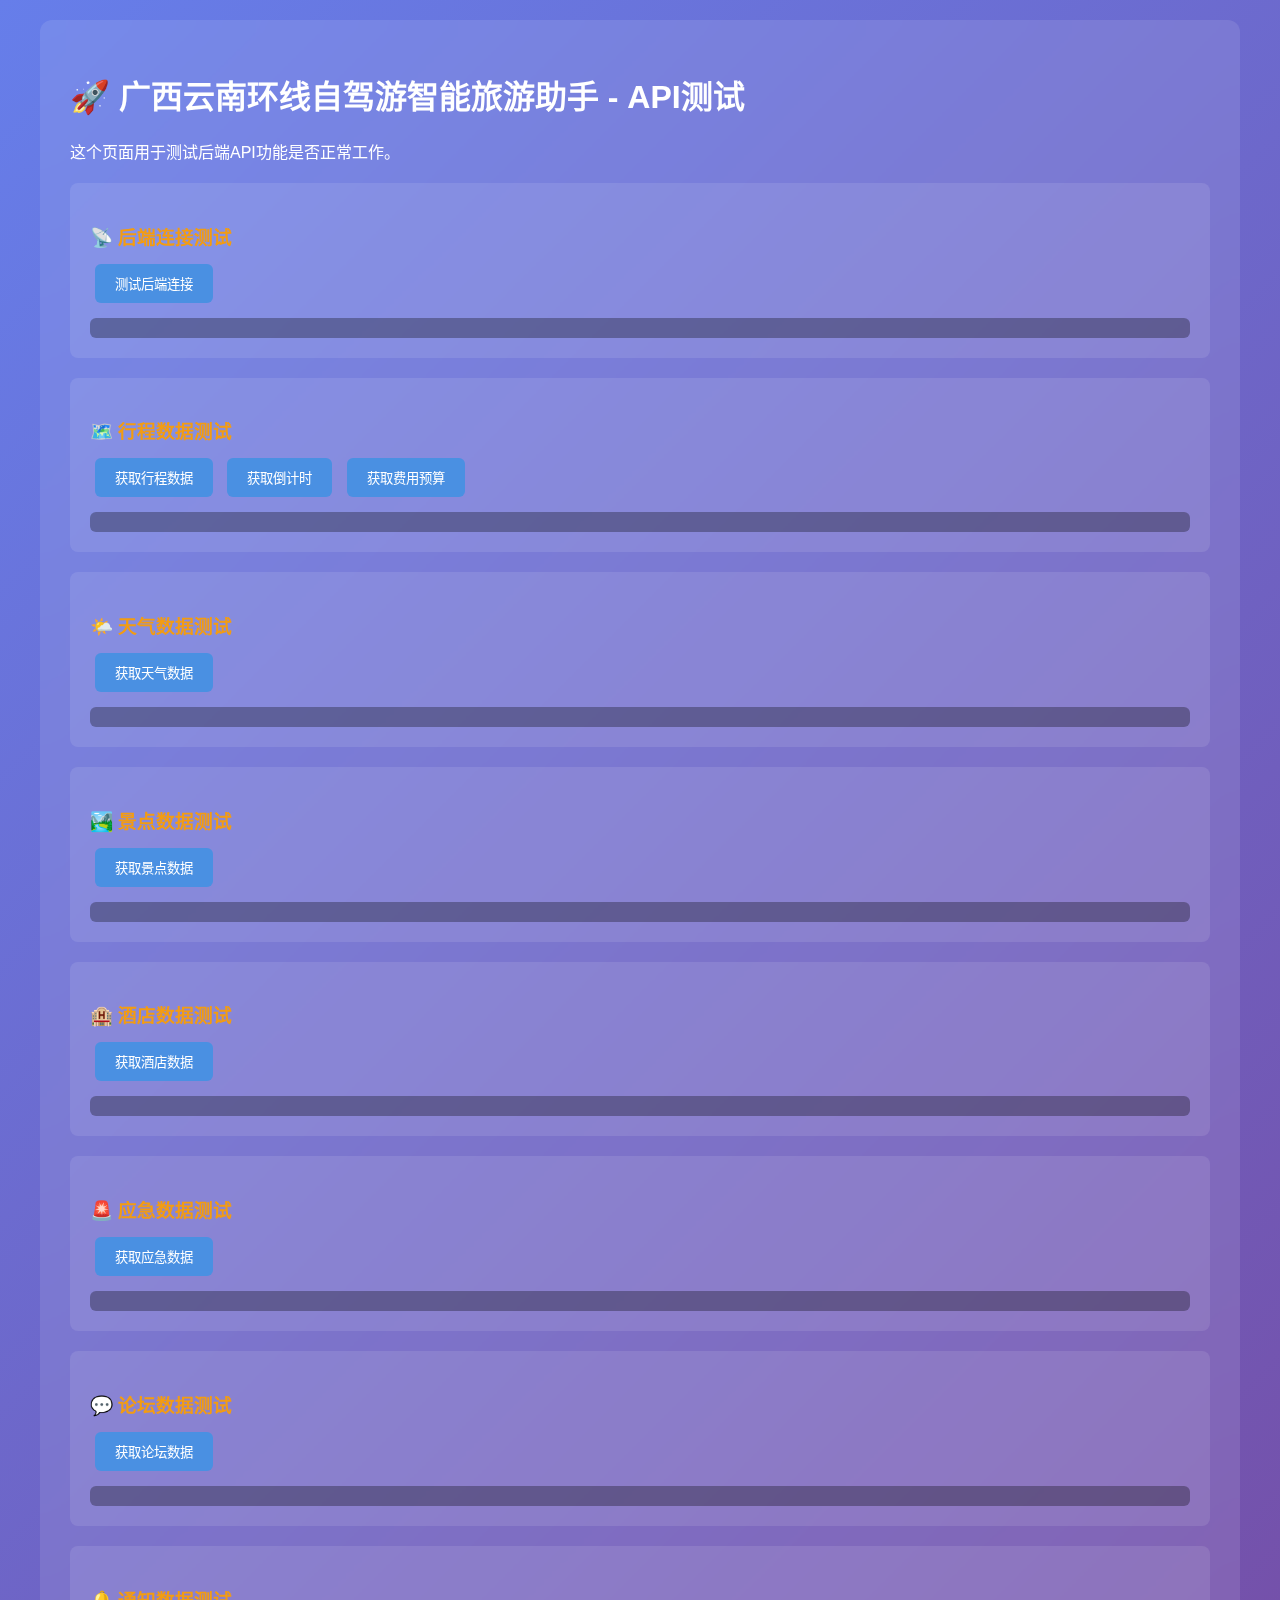
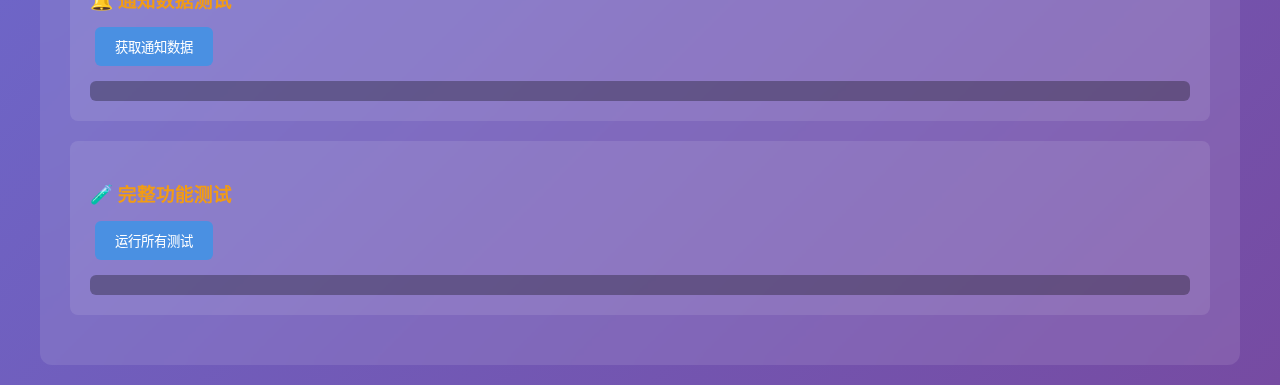
<file: test.html>
<!DOCTYPE html>
<html lang="zh-CN">
<head>
    <meta charset="UTF-8">
    <meta name="viewport" content="width=device-width, initial-scale=1.0">
    <title>API测试页面</title>
    <style>
        body {
            font-family: Arial, sans-serif;
            max-width: 1200px;
            margin: 0 auto;
            padding: 20px;
            background: linear-gradient(135deg, #667eea 0%, #764ba2 100%);
            min-height: 100vh;
            color: white;
        }
        .container {
            background: rgba(255, 255, 255, 0.1);
            padding: 30px;
            border-radius: 12px;
            backdrop-filter: blur(10px);
        }
        .api-test {
            margin: 20px 0;
            padding: 20px;
            background: rgba(255, 255, 255, 0.1);
            border-radius: 8px;
        }
        .api-test h3 {
            margin-bottom: 10px;
            color: #f39c12;
        }
        .api-test button {
            background: #4a90e2;
            color: white;
            border: none;
            padding: 10px 20px;
            border-radius: 6px;
            cursor: pointer;
            margin: 5px;
        }
        .api-test button:hover {
            background: #357abd;
        }
        .result {
            margin-top: 10px;
            padding: 10px;
            background: rgba(0, 0, 0, 0.3);
            border-radius: 6px;
            font-family: monospace;
            white-space: pre-wrap;
            max-height: 300px;
            overflow-y: auto;
        }
        .status {
            display: inline-block;
            padding: 4px 8px;
            border-radius: 4px;
            font-size: 12px;
            margin-left: 10px;
        }
        .status.success {
            background: #27ae60;
        }
        .status.error {
            background: #e74c3c;
        }
    </style>
</head>
<body>
    <div class="container">
        <h1>🚀 广西云南环线自驾游智能旅游助手 - API测试</h1>
        <p>这个页面用于测试后端API功能是否正常工作。</p>
        
        <div class="api-test">
            <h3>📡 后端连接测试</h3>
            <button onclick="testBackendConnection()">测试后端连接</button>
            <div id="backendResult" class="result"></div>
        </div>
        
        <div class="api-test">
            <h3>🗺️ 行程数据测试</h3>
            <button onclick="testTripData()">获取行程数据</button>
            <button onclick="testTripCountdown()">获取倒计时</button>
            <button onclick="testTripBudget()">获取费用预算</button>
            <div id="tripResult" class="result"></div>
        </div>
        
        <div class="api-test">
            <h3>🌤️ 天气数据测试</h3>
            <button onclick="testWeatherData()">获取天气数据</button>
            <div id="weatherResult" class="result"></div>
        </div>
        
        <div class="api-test">
            <h3>🏞️ 景点数据测试</h3>
            <button onclick="testAttractionsData()">获取景点数据</button>
            <div id="attractionsResult" class="result"></div>
        </div>
        
        <div class="api-test">
            <h3>🏨 酒店数据测试</h3>
            <button onclick="testHotelsData()">获取酒店数据</button>
            <div id="hotelsResult" class="result"></div>
        </div>
        
        <div class="api-test">
            <h3>🚨 应急数据测试</h3>
            <button onclick="testEmergencyData()">获取应急数据</button>
            <div id="emergencyResult" class="result"></div>
        </div>
        
        <div class="api-test">
            <h3>💬 论坛数据测试</h3>
            <button onclick="testForumData()">获取论坛数据</button>
            <div id="forumResult" class="result"></div>
        </div>
        
        <div class="api-test">
            <h3>🔔 通知数据测试</h3>
            <button onclick="testNotificationsData()">获取通知数据</button>
            <div id="notificationsResult" class="result"></div>
        </div>
        
        <div class="api-test">
            <h3>🧪 完整功能测试</h3>
            <button onclick="runAllTests()">运行所有测试</button>
            <div id="allTestsResult" class="result"></div>
        </div>
    </div>

    <script>
        const API_BASE_URL = 'http://localhost:3001/api';
        
        async function testBackendConnection() {
            const resultDiv = document.getElementById('backendResult');
            resultDiv.innerHTML = '测试中...';
            
            try {
                const response = await fetch(`${API_BASE_URL}/trip/guangxi-yunnan-16days`);
                if (response.ok) {
                    const data = await response.json();
                    resultDiv.innerHTML = `✅ 后端连接成功\n\n返回数据:\n${JSON.stringify(data, null, 2)}`;
                } else {
                    resultDiv.innerHTML = `❌ 后端连接失败\n状态码: ${response.status}`;
                }
            } catch (error) {
                resultDiv.innerHTML = `❌ 连接错误\n${error.message}`;
            }
        }
        
        async function testTripData() {
            const resultDiv = document.getElementById('tripResult');
            resultDiv.innerHTML = '获取中...';
            
            try {
                const response = await fetch(`${API_BASE_URL}/trip/guangxi-yunnan-16days`);
                const data = await response.json();
                resultDiv.innerHTML = `✅ 行程数据获取成功\n\n总天数: ${data.totalDays}\n总距离: ${data.totalDistance}km\n总预算: ¥${data.totalBudget}`;
            } catch (error) {
                resultDiv.innerHTML = `❌ 获取失败\n${error.message}`;
            }
        }
        
        async function testTripCountdown() {
            const resultDiv = document.getElementById('tripResult');
            resultDiv.innerHTML = '获取倒计时...';
            
            try {
                const response = await fetch(`${API_BASE_URL}/trip/countdown/guangxi-yunnan-16days`);
                const data = await response.json();
                resultDiv.innerHTML = `✅ 倒计时数据获取成功\n\n距离出发: ${data.daysUntilTrip}天 ${data.hoursUntilTrip}小时 ${data.minutesUntilTrip}分钟`;
            } catch (error) {
                resultDiv.innerHTML = `❌ 获取失败\n${error.message}`;
            }
        }
        
        async function testTripBudget() {
            const resultDiv = document.getElementById('tripResult');
            resultDiv.innerHTML = '获取预算...';
            
            try {
                const response = await fetch(`${API_BASE_URL}/trip/guangxi-yunnan-16days/budget`);
                const data = await response.json();
                resultDiv.innerHTML = `✅ 预算数据获取成功\n\n住宿: ¥${data.accommodation}\n餐饮: ¥${data.food}\n交通: ¥${data.transportation}\n景点: ¥${data.attractions}\n总计: ¥${data.total}`;
            } catch (error) {
                resultDiv.innerHTML = `❌ 获取失败\n${error.message}`;
            }
        }
        
        async function testWeatherData() {
            const resultDiv = document.getElementById('weatherResult');
            resultDiv.innerHTML = '获取天气数据...';
            
            try {
                const response = await fetch(`${API_BASE_URL}/weather/current/南宁`);
                const data = await response.json();
                resultDiv.innerHTML = `✅ 天气数据获取成功\n\n城市: ${data.location.name}\n温度: ${data.current.temp_c}°C\n湿度: ${data.current.humidity}%\n风速: ${data.current.wind_kph} km/h`;
            } catch (error) {
                resultDiv.innerHTML = `❌ 获取失败\n${error.message}`;
            }
        }
        
        async function testAttractionsData() {
            const resultDiv = document.getElementById('attractionsResult');
            resultDiv.innerHTML = '获取景点数据...';
            
            try {
                const response = await fetch(`${API_BASE_URL}/attractions/city/南宁`);
                const data = await response.json();
                resultDiv.innerHTML = `✅ 景点数据获取成功\n\n城市: ${data.city}\n景点数量: ${data.count}\n景点列表: ${data.attractions.map(a => a.name).join(', ')}`;
            } catch (error) {
                resultDiv.innerHTML = `❌ 获取失败\n${error.message}`;
            }
        }
        
        async function testHotelsData() {
            const resultDiv = document.getElementById('hotelsResult');
            resultDiv.innerHTML = '获取酒店数据...';
            
            try {
                const response = await fetch(`${API_BASE_URL}/hotels/city/南宁`);
                const data = await response.json();
                resultDiv.innerHTML = `✅ 酒店数据获取成功\n\n城市: ${data.city}\n酒店数量: ${data.count}\n酒店列表: ${data.hotels.map(h => h.name).join(', ')}`;
            } catch (error) {
                resultDiv.innerHTML = `❌ 获取失败\n${error.message}`;
            }
        }
        
        async function testEmergencyData() {
            const resultDiv = document.getElementById('emergencyResult');
            resultDiv.innerHTML = '获取应急数据...';
            
            try {
                const [contactsResponse, tipsResponse] = await Promise.all([
                    fetch(`${API_BASE_URL}/emergency/contacts`),
                    fetch(`${API_BASE_URL}/emergency/vehicle-tips`)
                ]);
                
                const contacts = await contactsResponse.json();
                const tips = await tipsResponse.json();
                
                resultDiv.innerHTML = `✅ 应急数据获取成功\n\n应急联系城市数量: ${Object.keys(contacts.emergencyContacts).length}\n车辆注意事项分类: ${Object.keys(tips.allTips).length}`;
            } catch (error) {
                resultDiv.innerHTML = `❌ 获取失败\n${error.message}`;
            }
        }
        
        async function testForumData() {
            const resultDiv = document.getElementById('forumResult');
            resultDiv.innerHTML = '获取论坛数据...';
            
            try {
                const response = await fetch(`${API_BASE_URL}/forum/posts`);
                const data = await response.json();
                resultDiv.innerHTML = `✅ 论坛数据获取成功\n\n帖子总数: ${data.total}\n当前页: ${data.page}\n帖子列表: ${data.posts.map(p => p.title).join(', ')}`;
            } catch (error) {
                resultDiv.innerHTML = `❌ 获取失败\n${error.message}`;
            }
        }
        
        async function testNotificationsData() {
            const resultDiv = document.getElementById('notificationsResult');
            resultDiv.innerHTML = '获取通知数据...';
            
            try {
                const response = await fetch(`${API_BASE_URL}/notifications/user/user001`);
                const data = await response.json();
                resultDiv.innerHTML = `✅ 通知数据获取成功\n\n用户ID: ${data.userId}\n通知数量: ${data.count}\n未读数量: ${data.unreadCount}`;
            } catch (error) {
                resultDiv.innerHTML = `❌ 获取失败\n${error.message}`;
            }
        }
        
        async function runAllTests() {
            const resultDiv = document.getElementById('allTestsResult');
            resultDiv.innerHTML = '运行所有测试...\n';
            
            const tests = [
                { name: '后端连接', func: testBackendConnection },
                { name: '行程数据', func: testTripData },
                { name: '天气数据', func: testWeatherData },
                { name: '景点数据', func: testAttractionsData },
                { name: '酒店数据', func: testHotelsData },
                { name: '应急数据', func: testEmergencyData },
                { name: '论坛数据', func: testForumData },
                { name: '通知数据', func: testNotificationsData }
            ];
            
            let results = '';
            let successCount = 0;
            
            for (const test of tests) {
                try {
                    await test.func();
                    results += `✅ ${test.name}: 成功\n`;
                    successCount++;
                } catch (error) {
                    results += `❌ ${test.name}: 失败 - ${error.message}\n`;
                }
            }
            
            results += `\n📊 测试结果: ${successCount}/${tests.length} 个测试通过`;
            resultDiv.innerHTML = results;
        }
        
        // 页面加载时自动测试后端连接
        window.addEventListener('load', () => {
            setTimeout(testBackendConnection, 1000);
        });
    </script>
</body>
</html>
</file>
<file: styles.css>
@media (max-width: 600px) {
    html, body {
        font-size: 18px;
        line-height: 1.1;
    }
    h1 { font-size: 1.1rem; margin-bottom: 0.18em; }
    h2 { font-size: 1rem; margin-bottom: 0.15em; }
    h3 { font-size: 0.95rem; margin-bottom: 0.12em; }
    .card, .packing-card, .highlight-card, .packing-input {
        font-size: 1em;
    }
    .hero-content, .hero-stats, .overview-cards, .highlights-grid, .packing-grid {
        gap: 0.18em;
    }
    .timeline-item {
        display: flex;
        flex-direction: column;
        margin-bottom: 0.5em;
        padding: 0.18em 0.1em;
        background: #fff;
        border-radius: 10px;
        box-shadow: 0 1px 4px rgba(0,0,0,0.04);
    }
    .timeline-date {
        width: 100%;
        margin-bottom: 0.2em;
        text-align: left;
        border-bottom: 1px solid #e0e0e0;
        padding-bottom: 0.1em;
    }
    .timeline-content {
        width: 100%;
        margin-left: 0;
        padding: 0.12em 0.05em 0.18em 0.05em;
    }
    .packing-card {
        width: 95%;
        margin: 0.3em auto;
        padding: 0.7em 0.7em 0.5em 0.7em;
        min-height: 80px;
    }
    .packing-grid {
        gap: 0.5em;
    }
    .packing-item {
        padding: 0.12em 0;
        gap: 0.12em;
    }
    /* 行程特色亮点区域字号与正文统一 */
    .highlights-title {
        font-size: 1rem;
    }
    .highlight-card {
        font-size: 1em;
    }
    .highlight-card h3 {
        font-size: 1em;
    }
    .highlight-card ul,
    .highlight-card li {
        font-size: 0.95em;
    }
    #overview, .overview {
        padding-top: 0.3em;
        padding-bottom: 0.3em;
        margin-top: 0;
        margin-bottom: 0;
    }
    .container {
        padding-top: 0.2em;
        padding-bottom: 0.2em;
    }
    .overview h2 {
        margin-bottom: 0.3em;
    }
    .route-map {
        margin-top: 0.1em;
        margin-bottom: 0.1em;
        padding-top: 0.1em;
        padding-bottom: 0.1em;
    }
    .route-line {
        margin-bottom: 0.1em;
    }
    .route-point {
        margin: 0 0.1em;
    }
    .overview-cards {
        margin-top: 0.1em;
        margin-bottom: 0.1em;
    }
}
</file>
